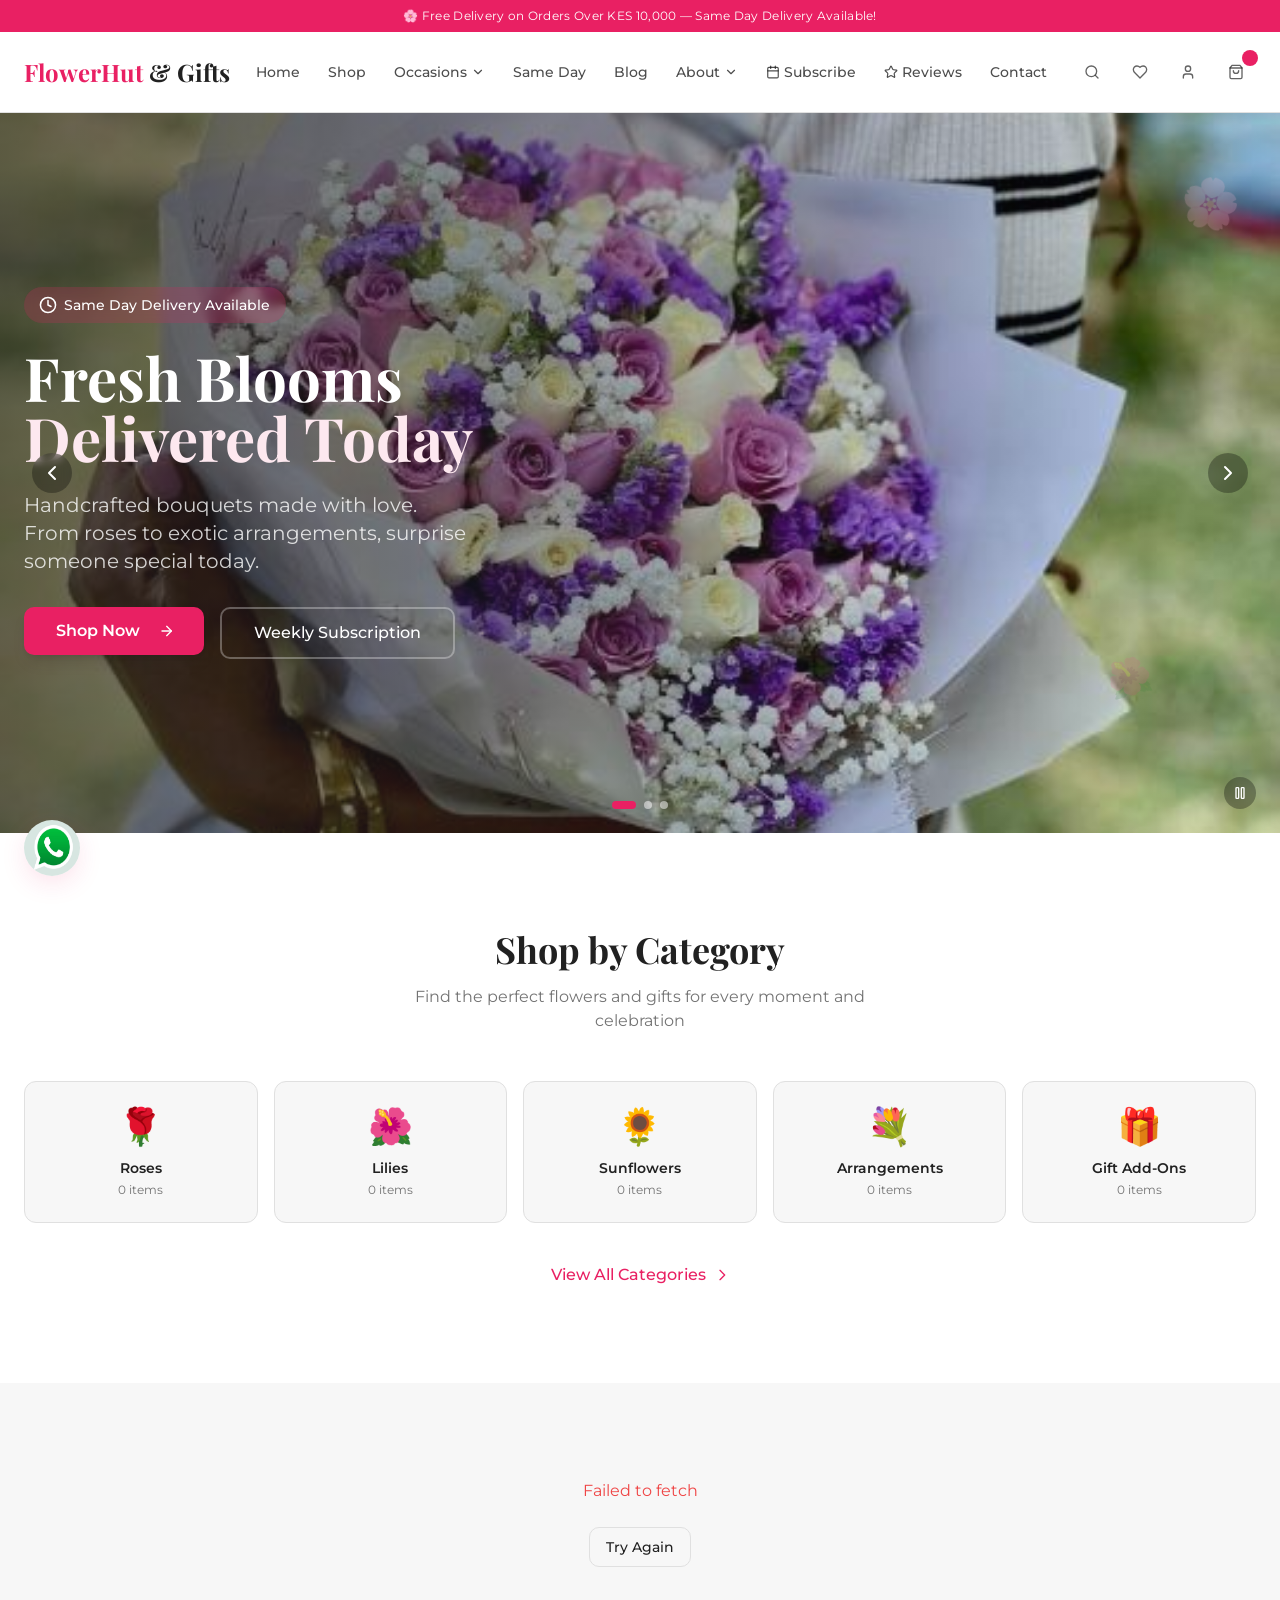
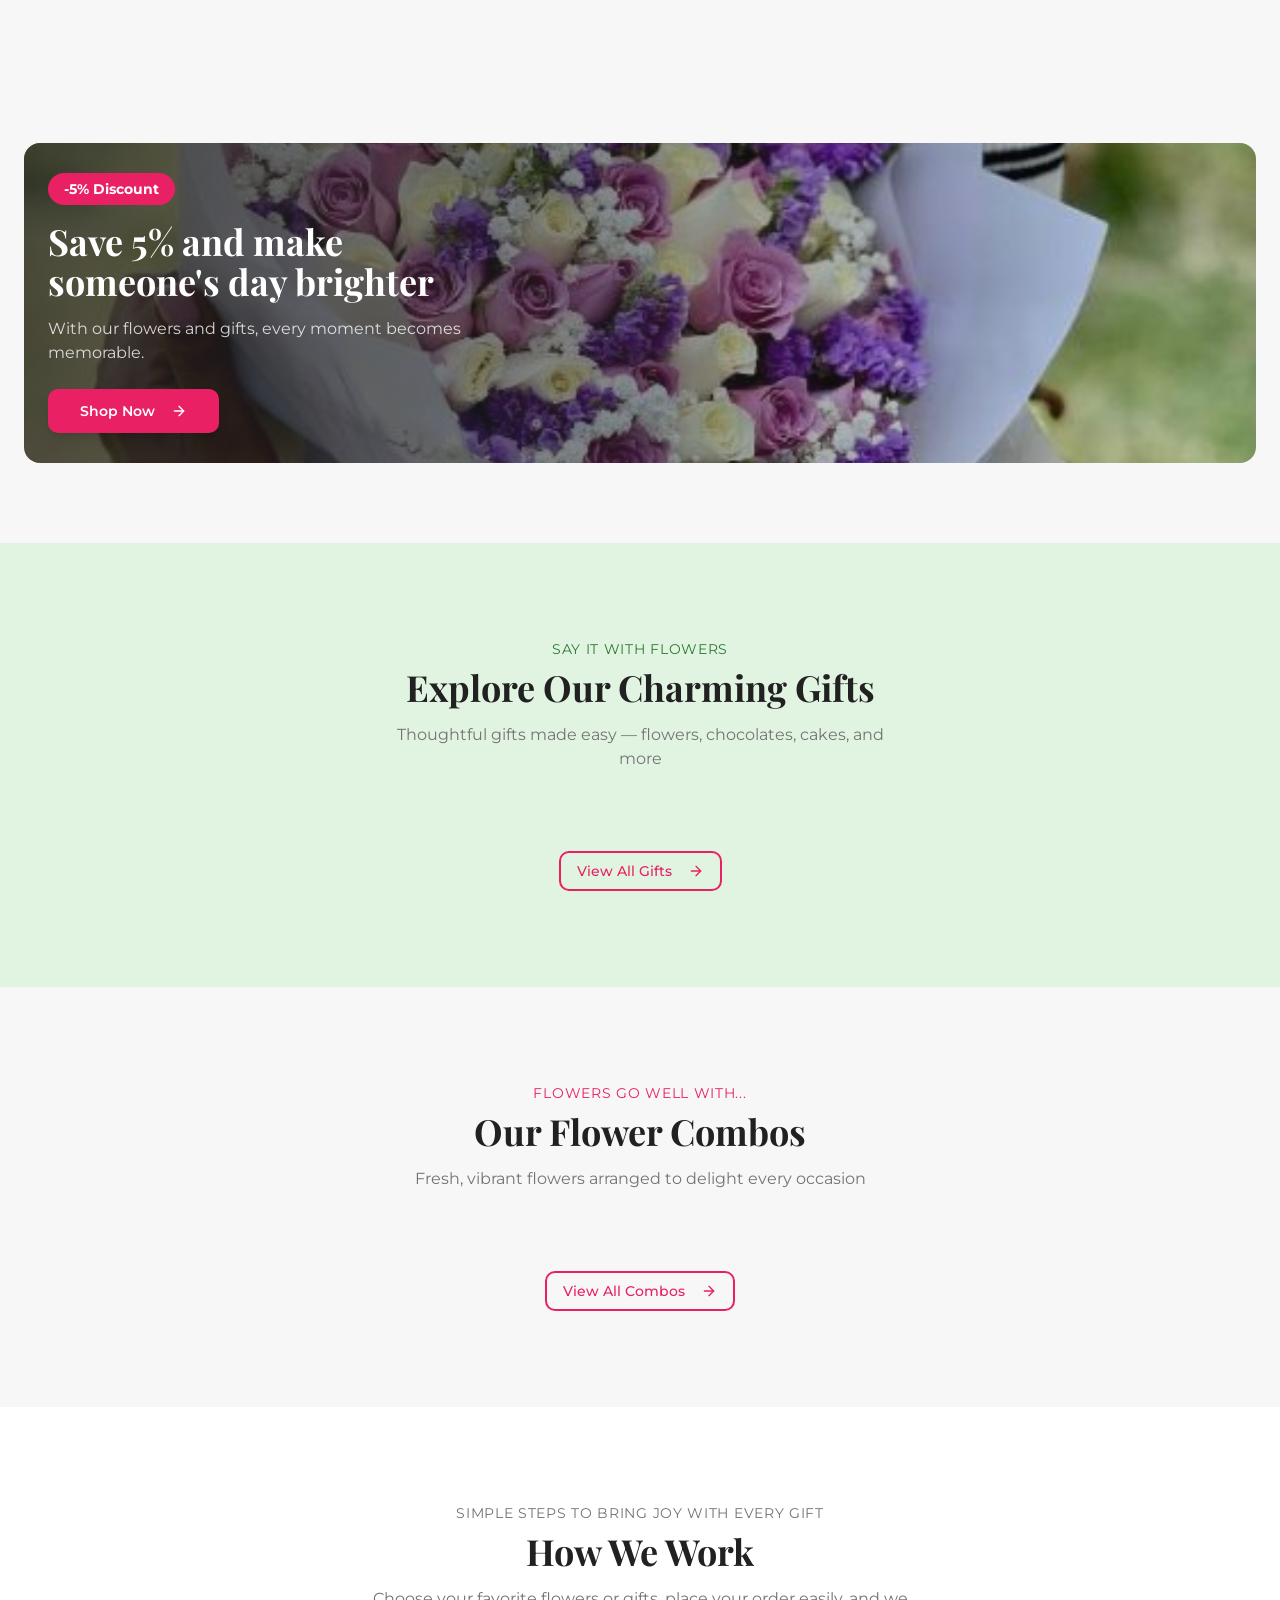
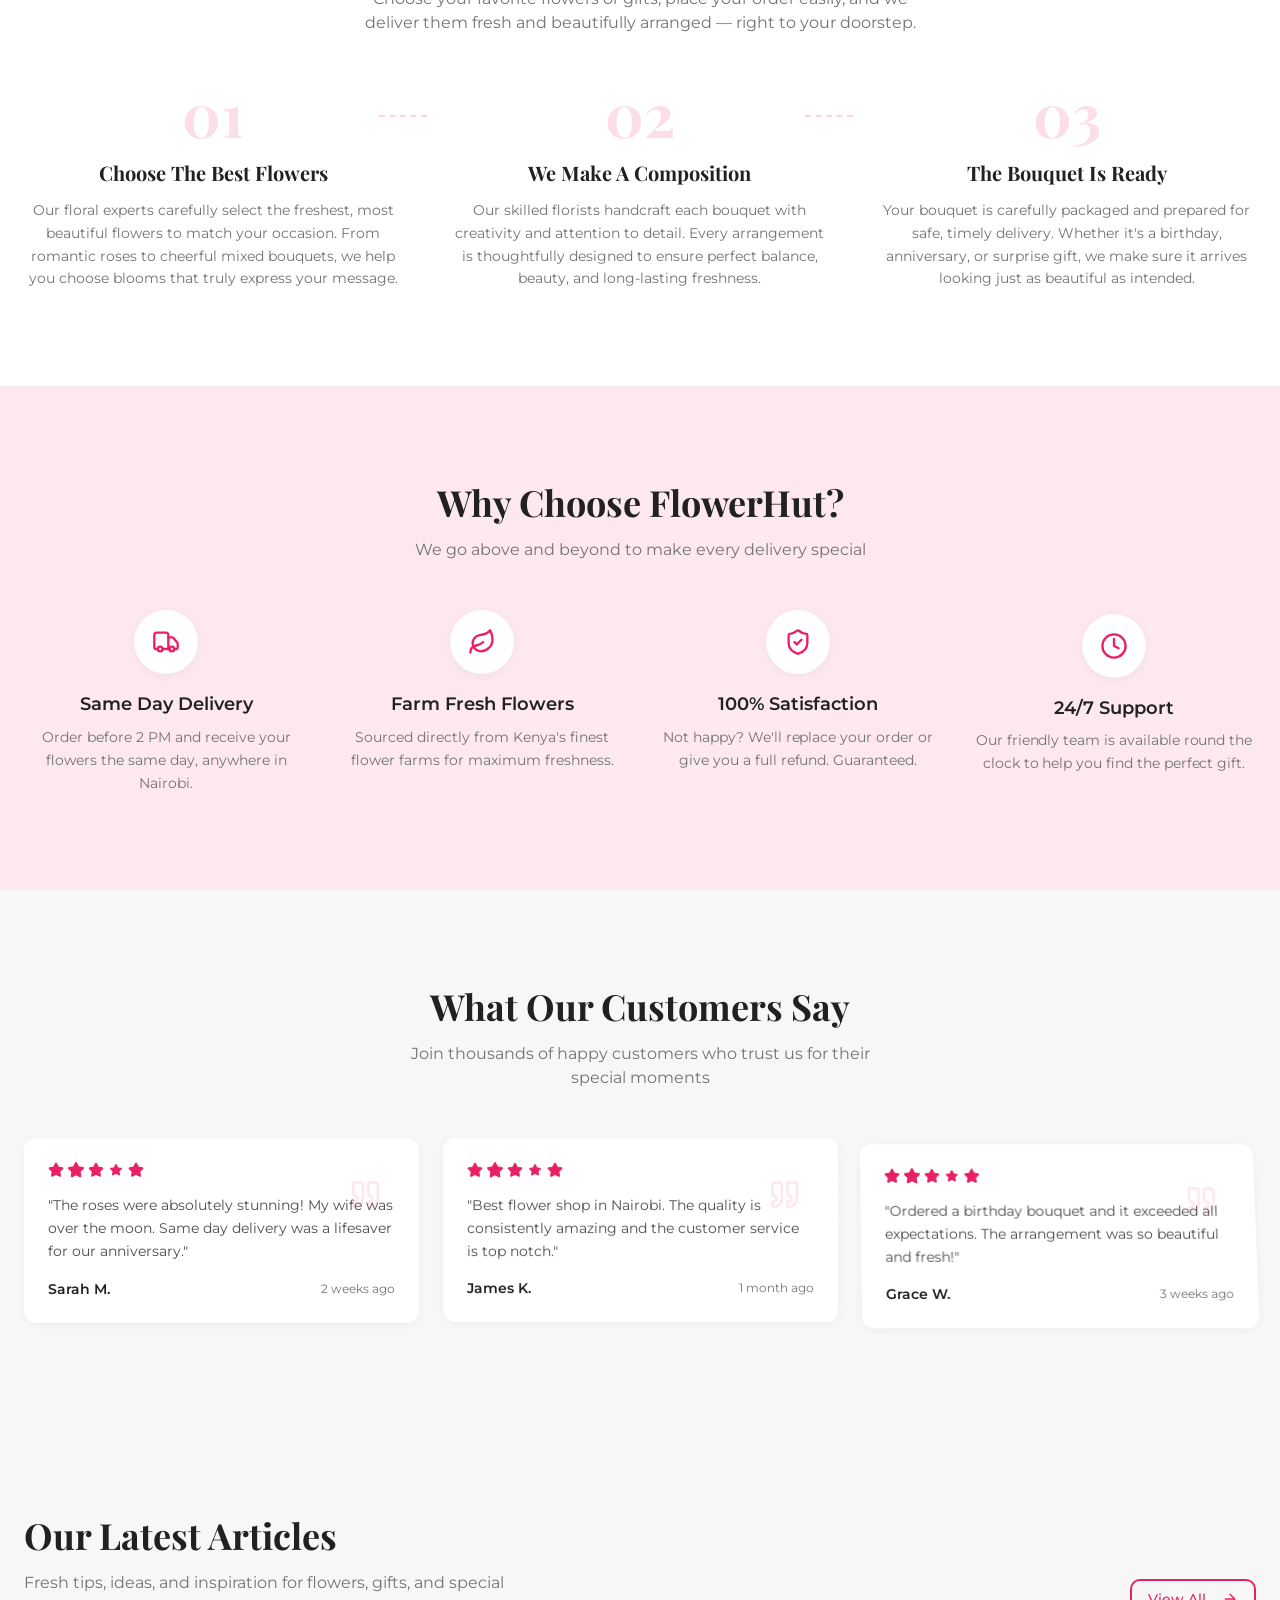
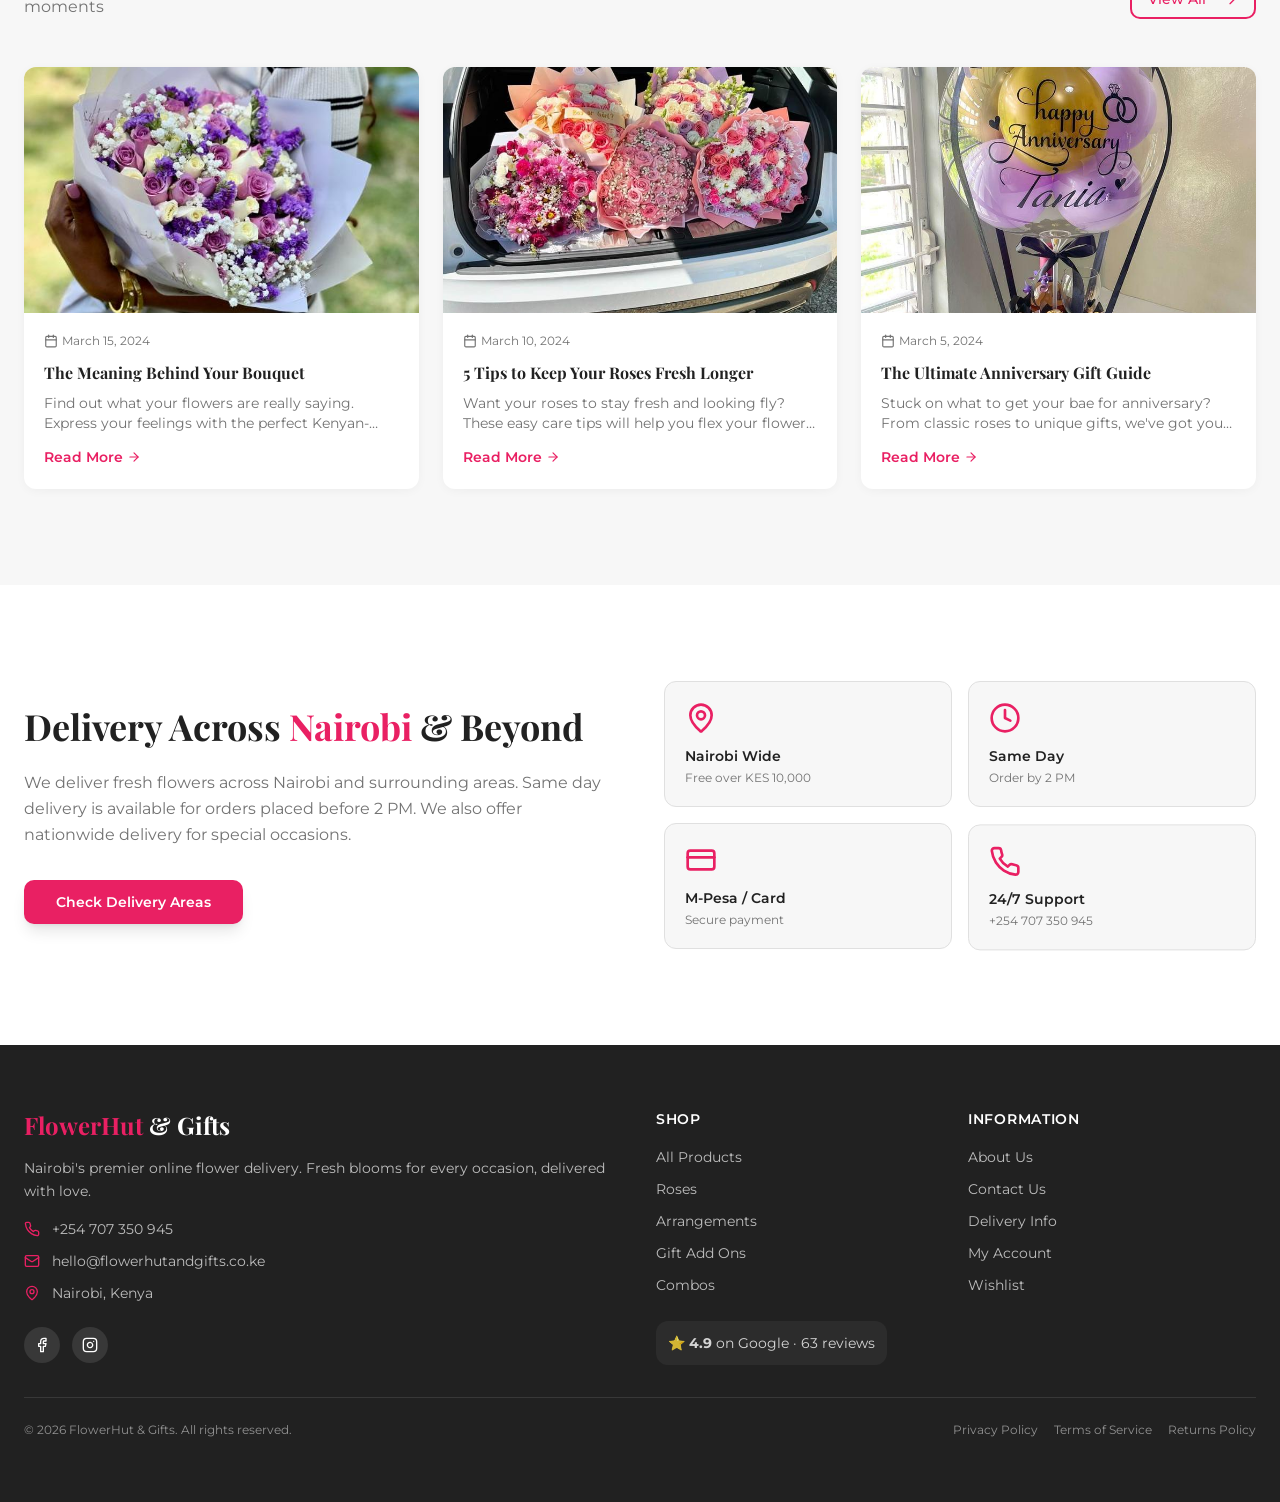
<file: index.html>
<!doctype html>
<html lang="en">
  <head>
    <meta charset="UTF-8" />
    <meta name="viewport" content="width=device-width, initial-scale=1.0" />
    <link rel="icon" type="image/png" href="/favicon.png" />

    <!-- Primary Meta -->
    <title>FlowerHut & Gifts – Same Day Flower Delivery in Nairobi</title>
    <meta name="description" content="Order fresh flowers, bouquets & gifts delivered same day across Nairobi. Premium roses, lilies, sunflowers & custom arrangements. Call/WhatsApp: +254 707 350 945." />
    <meta name="keywords" content="flower delivery Nairobi, same day flowers Kenya, bouquets Nairobi, flower shop Kenya, gifts delivery Nairobi, roses Nairobi, FlowerHut" />
    <meta name="author" content="FlowerHut & Gifts" />
    <meta name="robots" content="index, follow" />
    <link rel="canonical" href="https://flowerhutandgifts.co.ke/" />

    <!-- Open Graph / Facebook -->
    <meta property="og:type" content="website" />
    <meta property="og:url" content="https://flowerhutandgifts.co.ke/" />
    <meta property="og:title" content="FlowerHut & Gifts – Same Day Flower Delivery in Nairobi" />
    <meta property="og:description" content="Order fresh flowers & gifts delivered same day across Nairobi. Premium roses, lilies, sunflowers & custom arrangements." />
    <meta property="og:image" content="https://flowerhutandgifts.co.ke/og-image.jpg" />
    <meta property="og:image:width" content="1200" />
    <meta property="og:image:height" content="630" />
    <meta property="og:locale" content="en_KE" />
    <meta property="og:site_name" content="FlowerHut & Gifts" />

    <!-- Twitter Card -->
    <meta name="twitter:card" content="summary_large_image" />
    <meta name="twitter:site" content="@FlowerHutKenya" />
    <meta name="twitter:title" content="FlowerHut & Gifts – Same Day Flower Delivery in Nairobi" />
    <meta name="twitter:description" content="Order fresh flowers & gifts delivered same day across Nairobi. Premium roses, lilies & custom arrangements." />
    <meta name="twitter:image" content="https://flowerhutandgifts.co.ke/og-image.jpg" />

    <!-- Local Business Schema -->
    <script type="application/ld+json">
    {
      "@context": "https://schema.org",
      "@type": "LocalBusiness",
      "name": "FlowerHut & Gifts",
      "description": "Same day flower and gift delivery across Nairobi, Kenya",
      "url": "https://flowerhutandgifts.co.ke",
      "telephone": "+254707350945",
      "email": "hello@flowerhutandgifts.co.ke",
      "address": {
        "@type": "PostalAddress",
        "addressLocality": "Nairobi",
        "addressCountry": "KE"
      },
      "geo": {
        "@type": "GeoCoordinates",
        "latitude": -1.2921,
        "longitude": 36.8219
      },
      "openingHours": "Mo-Su 07:00-21:00",
      "priceRange": "KES",
      "image": "https://flowerhutandgifts.co.ke/og-image.jpg",
      "sameAs": [
        "https://wa.me/254707350945"
      ]
    }
    </script>

    <!-- Google tag (gtag.js) - Google Analytics 4 -->
    <script async src="https://www.googletagmanager.com/gtag/js?id=G-KWENGVQHYM"></script>
    <script>
      window.dataLayer = window.dataLayer || [];
      function gtag(){dataLayer.push(arguments);}
      gtag('js', new Date());
      gtag('config', 'G-KWENGVQHYM');
    </script>
    <script type="module" crossorigin src="/assets/index-Ba8nAAHu.js"></script>
    <link rel="stylesheet" crossorigin href="/assets/index-C7jlAseb.css">
  </head>
  <body>
    <div id="root"></div>
  </body>
</html>
</file>
<file: assets/index-C7jlAseb.css>
@import "https://fonts.googleapis.com/css2?family=Playfair+Display:ital,wght@0,400;0,500;0,600;0,700;1,400;1,500&family=Montserrat:wght@300;400;500;600;700&display=swap";*,:before,:after,::backdrop{--tw-border-spacing-x:0;--tw-border-spacing-y:0;--tw-translate-x:0;--tw-translate-y:0;--tw-rotate:0;--tw-skew-x:0;--tw-skew-y:0;--tw-scale-x:1;--tw-scale-y:1;--tw-pan-x: ;--tw-pan-y: ;--tw-pinch-zoom: ;--tw-scroll-snap-strictness:proximity;--tw-gradient-from-position: ;--tw-gradient-via-position: ;--tw-gradient-to-position: ;--tw-ordinal: ;--tw-slashed-zero: ;--tw-numeric-figure: ;--tw-numeric-spacing: ;--tw-numeric-fraction: ;--tw-ring-inset: ;--tw-ring-offset-width:0px;--tw-ring-offset-color:#fff;--tw-ring-color:#3b82f680;--tw-ring-offset-shadow:0 0 #0000;--tw-ring-shadow:0 0 #0000;--tw-shadow:0 0 #0000;--tw-shadow-colored:0 0 #0000;--tw-blur: ;--tw-brightness: ;--tw-contrast: ;--tw-grayscale: ;--tw-hue-rotate: ;--tw-invert: ;--tw-saturate: ;--tw-sepia: ;--tw-drop-shadow: ;--tw-backdrop-blur: ;--tw-backdrop-brightness: ;--tw-backdrop-contrast: ;--tw-backdrop-grayscale: ;--tw-backdrop-hue-rotate: ;--tw-backdrop-invert: ;--tw-backdrop-opacity: ;--tw-backdrop-saturate: ;--tw-backdrop-sepia: ;--tw-contain-size: ;--tw-contain-layout: ;--tw-contain-paint: ;--tw-contain-style: }*,:before,:after{box-sizing:border-box;border:0 solid #e5e7eb}:before,:after{--tw-content:""}html,:host{-webkit-text-size-adjust:100%;tab-size:4;font-feature-settings:normal;font-variation-settings:normal;-webkit-tap-highlight-color:transparent;font-family:ui-sans-serif,system-ui,sans-serif,Apple Color Emoji,Segoe UI Emoji,Segoe UI Symbol,Noto Color Emoji;line-height:1.5}body{line-height:inherit;margin:0}hr{height:0;color:inherit;border-top-width:1px}abbr:where([title]){-webkit-text-decoration:underline dotted;text-decoration:underline dotted}h1,h2,h3,h4,h5,h6{font-size:inherit;font-weight:inherit}a{color:inherit;-webkit-text-decoration:inherit;text-decoration:inherit}b,strong{font-weight:bolder}code,kbd,samp,pre{font-feature-settings:normal;font-variation-settings:normal;font-family:ui-monospace,SFMono-Regular,Menlo,Monaco,Consolas,Liberation Mono,Courier New,monospace;font-size:1em}small{font-size:80%}sub,sup{vertical-align:baseline;font-size:75%;line-height:0;position:relative}sub{bottom:-.25em}sup{top:-.5em}table{text-indent:0;border-color:inherit;border-collapse:collapse}button,input,optgroup,select,textarea{font-feature-settings:inherit;font-variation-settings:inherit;font-family:inherit;font-size:100%;font-weight:inherit;line-height:inherit;letter-spacing:inherit;color:inherit;margin:0;padding:0}button,select{text-transform:none}button,input:where([type=button]),input:where([type=reset]),input:where([type=submit]){-webkit-appearance:button;background-color:#0000;background-image:none}:-moz-focusring{outline:auto}:-moz-ui-invalid{box-shadow:none}progress{vertical-align:baseline}::-webkit-inner-spin-button{height:auto}::-webkit-outer-spin-button{height:auto}[type=search]{-webkit-appearance:textfield;outline-offset:-2px}::-webkit-search-decoration{-webkit-appearance:none}::-webkit-file-upload-button{-webkit-appearance:button;font:inherit}summary{display:list-item}blockquote,dl,dd,h1,h2,h3,h4,h5,h6,hr,figure,p,pre{margin:0}fieldset{margin:0;padding:0}legend{padding:0}ol,ul,menu{margin:0;padding:0;list-style:none}dialog{padding:0}textarea{resize:vertical}input::-moz-placeholder{opacity:1;color:#9ca3af}textarea::-moz-placeholder{opacity:1;color:#9ca3af}input::placeholder,textarea::placeholder{opacity:1;color:#9ca3af}button,[role=button]{cursor:pointer}:disabled{cursor:default}img,svg,video,canvas,audio,iframe,embed,object{vertical-align:middle;display:block}img,video{max-width:100%;height:auto}[hidden]:where(:not([hidden=until-found])){display:none}:root{--background:0 0% 97%;--foreground:0 0% 13%;--card:0 0% 100%;--card-foreground:0 0% 13%;--popover:0 0% 100%;--popover-foreground:0 0% 13%;--primary:340 82% 52%;--primary-foreground:0 0% 100%;--secondary:0 0% 97%;--secondary-foreground:0 0% 13%;--muted:0 0% 93%;--muted-foreground:0 0% 45%;--accent:123 45% 33%;--accent-foreground:0 0% 100%;--destructive:0 84% 60%;--destructive-foreground:0 0% 100%;--border:0 0% 88%;--input:0 0% 88%;--ring:340 82% 52%;--radius:.75rem;--sidebar-background:0 0% 98%;--sidebar-foreground:240 5.3% 26.1%;--sidebar-primary:240 5.9% 10%;--sidebar-primary-foreground:0 0% 98%;--sidebar-accent:240 4.8% 95.9%;--sidebar-accent-foreground:240 5.9% 10%;--sidebar-border:220 13% 91%;--sidebar-ring:217.2 91.2% 59.8%;--primary-light:340 82% 95%;--primary-glow:340 82% 62%;--accent-light:123 45% 92%;--hero-overlay:0 0% 0%;--shadow-soft:0 4px 20px -4px #00000014;--shadow-card:0 2px 12px -2px #0000000f;--shadow-hover:0 8px 30px -6px #e9206333}.dark{--background:0 0% 7%;--foreground:0 0% 95%;--card:0 0% 10%;--card-foreground:0 0% 95%;--popover:0 0% 10%;--popover-foreground:0 0% 95%;--primary:340 82% 55%;--primary-foreground:0 0% 100%;--secondary:0 0% 14%;--secondary-foreground:0 0% 95%;--muted:0 0% 14%;--muted-foreground:0 0% 60%;--accent:123 45% 40%;--accent-foreground:0 0% 100%;--destructive:0 62.8% 30.6%;--destructive-foreground:0 0% 100%;--border:0 0% 18%;--input:0 0% 18%;--ring:340 82% 55%}*{border-color:hsl(var(--border))}body{background-color:hsl(var(--background));color:hsl(var(--foreground));-webkit-font-smoothing:antialiased;-moz-osx-font-smoothing:grayscale;max-width:100vw;font-family:Montserrat,system-ui,sans-serif;overflow-x:hidden}h1,h2,h3,h4,h5,h6{font-family:Playfair Display,Georgia,serif}.container{width:100%;margin-left:auto;margin-right:auto;padding-left:1.5rem;padding-right:1.5rem}@media (width>=1400px){.container{max-width:1400px}}.sr-only{clip:rect(0, 0, 0, 0);white-space:nowrap;border-width:0;width:1px;height:1px;margin:-1px;padding:0;position:absolute;overflow:hidden}.pointer-events-none{pointer-events:none}.pointer-events-auto{pointer-events:auto}.visible{visibility:visible}.invisible{visibility:hidden}.collapse{visibility:collapse}.fixed{position:fixed}.absolute{position:absolute}.relative{position:relative}.sticky{position:sticky}.inset-0{inset:0}.inset-x-0{left:0;right:0}.inset-y-0{top:0;bottom:0}.-bottom-12{bottom:-3rem}.-left-12{left:-3rem}.-right-0\.5{right:-.125rem}.-right-1{right:-.25rem}.-right-12{right:-3rem}.-right-4{right:-1rem}.-top-0\.5{top:-.125rem}.-top-1{top:-.25rem}.-top-12{top:-3rem}.-top-3{top:-.75rem}.bottom-0{bottom:0}.bottom-32{bottom:8rem}.bottom-6{bottom:1.5rem}.bottom-full{bottom:100%}.left-0{left:0}.left-1{left:.25rem}.left-1\/2{left:50%}.left-2{left:.5rem}.left-3{left:.75rem}.left-4{left:1rem}.left-6{left:1.5rem}.left-\[50\%\]{left:50%}.left-full{left:100%}.right-0{right:0}.right-1{right:.25rem}.right-10{right:2.5rem}.right-2{right:.5rem}.right-3{right:.75rem}.right-32{right:8rem}.right-4{right:1rem}.right-6{right:1.5rem}.top-0{top:0}.top-1\.5{top:.375rem}.top-1\/2{top:50%}.top-2{top:.5rem}.top-20{top:5rem}.top-28{top:7rem}.top-3{top:.75rem}.top-3\.5{top:.875rem}.top-4{top:1rem}.top-8{top:2rem}.top-\[1px\]{top:1px}.top-\[50\%\]{top:50%}.top-\[60\%\]{top:60%}.top-full{top:100%}.z-10{z-index:10}.z-20{z-index:20}.z-40{z-index:40}.z-50{z-index:50}.z-\[100\]{z-index:100}.z-\[1\]{z-index:1}.-mx-1{margin-left:-.25rem;margin-right:-.25rem}.mx-2{margin-left:.5rem;margin-right:.5rem}.mx-3\.5{margin-left:.875rem;margin-right:.875rem}.mx-auto{margin-left:auto;margin-right:auto}.my-0\.5{margin-top:.125rem;margin-bottom:.125rem}.my-1{margin-top:.25rem;margin-bottom:.25rem}.my-6{margin-top:1.5rem;margin-bottom:1.5rem}.-ml-4{margin-left:-1rem}.-mt-4{margin-top:-1rem}.mb-1{margin-bottom:.25rem}.mb-1\.5{margin-bottom:.375rem}.mb-12{margin-bottom:3rem}.mb-2{margin-bottom:.5rem}.mb-3{margin-bottom:.75rem}.mb-4{margin-bottom:1rem}.mb-5{margin-bottom:1.25rem}.mb-6{margin-bottom:1.5rem}.mb-8{margin-bottom:2rem}.ml-1{margin-left:.25rem}.ml-2{margin-left:.5rem}.ml-3{margin-left:.75rem}.ml-4{margin-left:1rem}.ml-auto{margin-left:auto}.mr-2{margin-right:.5rem}.mt-0\.5{margin-top:.125rem}.mt-1{margin-top:.25rem}.mt-1\.5{margin-top:.375rem}.mt-10{margin-top:2.5rem}.mt-2{margin-top:.5rem}.mt-24{margin-top:6rem}.mt-3{margin-top:.75rem}.mt-4{margin-top:1rem}.mt-6{margin-top:1.5rem}.mt-8{margin-top:2rem}.mt-auto{margin-top:auto}.line-clamp-1{-webkit-line-clamp:1;-webkit-box-orient:vertical;display:-webkit-box;overflow:hidden}.block{display:block}.inline-block{display:inline-block}.inline{display:inline}.flex{display:flex}.inline-flex{display:inline-flex}.table{display:table}.grid{display:grid}.hidden{display:none}.aspect-\[16\/10\]{aspect-ratio:16/10}.aspect-video{aspect-ratio:16/9}.size-4{width:1rem;height:1rem}.h-1{height:.25rem}.h-1\.5{height:.375rem}.h-10{height:2.5rem}.h-11{height:2.75rem}.h-12{height:3rem}.h-14{height:3.5rem}.h-16{height:4rem}.h-2{height:.5rem}.h-2\.5{height:.625rem}.h-20{height:5rem}.h-24{height:6rem}.h-3{height:.75rem}.h-3\.5{height:.875rem}.h-32{height:8rem}.h-4{height:1rem}.h-48{height:12rem}.h-5{height:1.25rem}.h-6{height:1.5rem}.h-64{height:16rem}.h-7{height:1.75rem}.h-8{height:2rem}.h-80{height:20rem}.h-9{height:2.25rem}.h-\[1px\]{height:1px}.h-\[70px\]{height:70px}.h-\[var\(--radix-navigation-menu-viewport-height\)\]{height:var(--radix-navigation-menu-viewport-height)}.h-\[var\(--radix-select-trigger-height\)\]{height:var(--radix-select-trigger-height)}.h-auto{height:auto}.h-full{height:100%}.h-px{height:1px}.h-screen{height:100vh}.h-svh{height:100svh}.max-h-60{max-height:15rem}.max-h-96{max-height:24rem}.max-h-\[300px\]{max-height:300px}.max-h-\[70vh\]{max-height:70vh}.max-h-\[80vh\]{max-height:80vh}.max-h-\[85vh\]{max-height:85vh}.max-h-\[90vh\]{max-height:90vh}.max-h-\[calc\(80vh-70px\)\]{max-height:calc(80vh - 70px)}.max-h-screen{max-height:100vh}.min-h-0{min-height:0}.min-h-\[70vh\]{min-height:70vh}.min-h-\[80px\]{min-height:80px}.min-h-screen{min-height:100vh}.min-h-svh{min-height:100svh}.w-0{width:0}.w-1{width:.25rem}.w-10{width:2.5rem}.w-11{width:2.75rem}.w-12{width:3rem}.w-14{width:3.5rem}.w-16{width:4rem}.w-2{width:.5rem}.w-2\.5{width:.625rem}.w-20{width:5rem}.w-24{width:6rem}.w-3{width:.75rem}.w-3\.5{width:.875rem}.w-3\/4{width:75%}.w-4{width:1rem}.w-5{width:1.25rem}.w-6{width:1.5rem}.w-64{width:16rem}.w-7{width:1.75rem}.w-72{width:18rem}.w-8{width:2rem}.w-80{width:20rem}.w-9{width:2.25rem}.w-96{width:24rem}.w-\[--sidebar-width\]{width:var(--sidebar-width)}.w-\[100px\]{width:100px}.w-\[1px\]{width:1px}.w-\[70px\]{width:70px}.w-auto{width:auto}.w-full{width:100%}.w-max{width:max-content}.w-px{width:1px}.min-w-0{min-width:0}.min-w-48{min-width:12rem}.min-w-5{min-width:1.25rem}.min-w-\[12rem\]{min-width:12rem}.min-w-\[140px\]{min-width:140px}.min-w-\[200px\]{min-width:200px}.min-w-\[220px\]{min-width:220px}.min-w-\[8rem\]{min-width:8rem}.min-w-\[var\(--radix-select-trigger-width\)\]{min-width:var(--radix-select-trigger-width)}.max-w-2xl{max-width:42rem}.max-w-3xl{max-width:48rem}.max-w-4xl{max-width:56rem}.max-w-6xl{max-width:72rem}.max-w-\[--skeleton-width\]{max-width:var(--skeleton-width)}.max-w-\[150px\]{max-width:150px}.max-w-\[60\%\]{max-width:60%}.max-w-lg{max-width:32rem}.max-w-max{max-width:max-content}.max-w-md{max-width:28rem}.max-w-xl{max-width:36rem}.flex-1{flex:1}.flex-shrink-0,.shrink-0{flex-shrink:0}.grow{flex-grow:1}.grow-0{flex-grow:0}.basis-full{flex-basis:100%}.caption-bottom{caption-side:bottom}.border-collapse{border-collapse:collapse}.-translate-x-1\/2{--tw-translate-x:-50%;transform:translate(var(--tw-translate-x), var(--tw-translate-y)) rotate(var(--tw-rotate)) skewX(var(--tw-skew-x)) skewY(var(--tw-skew-y)) scaleX(var(--tw-scale-x)) scaleY(var(--tw-scale-y))}.-translate-x-px{--tw-translate-x:-1px;transform:translate(var(--tw-translate-x), var(--tw-translate-y)) rotate(var(--tw-rotate)) skewX(var(--tw-skew-x)) skewY(var(--tw-skew-y)) scaleX(var(--tw-scale-x)) scaleY(var(--tw-scale-y))}.-translate-y-1\/2{--tw-translate-y:-50%;transform:translate(var(--tw-translate-x), var(--tw-translate-y)) rotate(var(--tw-rotate)) skewX(var(--tw-skew-x)) skewY(var(--tw-skew-y)) scaleX(var(--tw-scale-x)) scaleY(var(--tw-scale-y))}.translate-x-\[-50\%\]{--tw-translate-x:-50%;transform:translate(var(--tw-translate-x), var(--tw-translate-y)) rotate(var(--tw-rotate)) skewX(var(--tw-skew-x)) skewY(var(--tw-skew-y)) scaleX(var(--tw-scale-x)) scaleY(var(--tw-scale-y))}.translate-x-px{--tw-translate-x:1px;transform:translate(var(--tw-translate-x), var(--tw-translate-y)) rotate(var(--tw-rotate)) skewX(var(--tw-skew-x)) skewY(var(--tw-skew-y)) scaleX(var(--tw-scale-x)) scaleY(var(--tw-scale-y))}.translate-y-\[-50\%\]{--tw-translate-y:-50%;transform:translate(var(--tw-translate-x), var(--tw-translate-y)) rotate(var(--tw-rotate)) skewX(var(--tw-skew-x)) skewY(var(--tw-skew-y)) scaleX(var(--tw-scale-x)) scaleY(var(--tw-scale-y))}.rotate-180{--tw-rotate:180deg;transform:translate(var(--tw-translate-x), var(--tw-translate-y)) rotate(var(--tw-rotate)) skewX(var(--tw-skew-x)) skewY(var(--tw-skew-y)) scaleX(var(--tw-scale-x)) scaleY(var(--tw-scale-y))}.rotate-45{--tw-rotate:45deg;transform:translate(var(--tw-translate-x), var(--tw-translate-y)) rotate(var(--tw-rotate)) skewX(var(--tw-skew-x)) skewY(var(--tw-skew-y)) scaleX(var(--tw-scale-x)) scaleY(var(--tw-scale-y))}.rotate-90{--tw-rotate:90deg;transform:translate(var(--tw-translate-x), var(--tw-translate-y)) rotate(var(--tw-rotate)) skewX(var(--tw-skew-x)) skewY(var(--tw-skew-y)) scaleX(var(--tw-scale-x)) scaleY(var(--tw-scale-y))}.scale-105{--tw-scale-x:1.05;--tw-scale-y:1.05;transform:translate(var(--tw-translate-x), var(--tw-translate-y)) rotate(var(--tw-rotate)) skewX(var(--tw-skew-x)) skewY(var(--tw-skew-y)) scaleX(var(--tw-scale-x)) scaleY(var(--tw-scale-y))}.transform{transform:translate(var(--tw-translate-x), var(--tw-translate-y)) rotate(var(--tw-rotate)) skewX(var(--tw-skew-x)) skewY(var(--tw-skew-y)) scaleX(var(--tw-scale-x)) scaleY(var(--tw-scale-y))}@keyframes pulse{50%{opacity:.5}}.animate-pulse{animation:2s cubic-bezier(.4,0,.6,1) infinite pulse}@keyframes spin{to{transform:rotate(360deg)}}.animate-spin{animation:1s linear infinite spin}.cursor-default{cursor:default}.cursor-pointer{cursor:pointer}.touch-none{touch-action:none}.select-none{-webkit-user-select:none;user-select:none}.resize-none{resize:none}.list-inside{list-style-position:inside}.list-disc{list-style-type:disc}.list-none{list-style-type:none}.grid-cols-1{grid-template-columns:repeat(1,minmax(0,1fr))}.grid-cols-2{grid-template-columns:repeat(2,minmax(0,1fr))}.grid-cols-3{grid-template-columns:repeat(3,minmax(0,1fr))}.grid-cols-4{grid-template-columns:repeat(4,minmax(0,1fr))}.flex-row{flex-direction:row}.flex-col{flex-direction:column}.flex-col-reverse{flex-direction:column-reverse}.flex-wrap{flex-wrap:wrap}.items-start{align-items:flex-start}.items-end{align-items:flex-end}.items-center{align-items:center}.items-stretch{align-items:stretch}.justify-end{justify-content:flex-end}.justify-center{justify-content:center}.justify-between{justify-content:space-between}.gap-0\.5{gap:.125rem}.gap-1{gap:.25rem}.gap-1\.5{gap:.375rem}.gap-12{gap:3rem}.gap-2{gap:.5rem}.gap-3{gap:.75rem}.gap-4{gap:1rem}.gap-5{gap:1.25rem}.gap-6{gap:1.5rem}.gap-7{gap:1.75rem}.gap-8{gap:2rem}.space-x-1>:not([hidden])~:not([hidden]){--tw-space-x-reverse:0;margin-right:calc(.25rem * var(--tw-space-x-reverse));margin-left:calc(.25rem * calc(1 - var(--tw-space-x-reverse)))}.space-x-4>:not([hidden])~:not([hidden]){--tw-space-x-reverse:0;margin-right:calc(1rem * var(--tw-space-x-reverse));margin-left:calc(1rem * calc(1 - var(--tw-space-x-reverse)))}.space-y-0\.5>:not([hidden])~:not([hidden]){--tw-space-y-reverse:0;margin-top:calc(.125rem * calc(1 - var(--tw-space-y-reverse)));margin-bottom:calc(.125rem * var(--tw-space-y-reverse))}.space-y-1>:not([hidden])~:not([hidden]){--tw-space-y-reverse:0;margin-top:calc(.25rem * calc(1 - var(--tw-space-y-reverse)));margin-bottom:calc(.25rem * var(--tw-space-y-reverse))}.space-y-1\.5>:not([hidden])~:not([hidden]){--tw-space-y-reverse:0;margin-top:calc(.375rem * calc(1 - var(--tw-space-y-reverse)));margin-bottom:calc(.375rem * var(--tw-space-y-reverse))}.space-y-12>:not([hidden])~:not([hidden]){--tw-space-y-reverse:0;margin-top:calc(3rem * calc(1 - var(--tw-space-y-reverse)));margin-bottom:calc(3rem * var(--tw-space-y-reverse))}.space-y-2>:not([hidden])~:not([hidden]){--tw-space-y-reverse:0;margin-top:calc(.5rem * calc(1 - var(--tw-space-y-reverse)));margin-bottom:calc(.5rem * var(--tw-space-y-reverse))}.space-y-3>:not([hidden])~:not([hidden]){--tw-space-y-reverse:0;margin-top:calc(.75rem * calc(1 - var(--tw-space-y-reverse)));margin-bottom:calc(.75rem * var(--tw-space-y-reverse))}.space-y-4>:not([hidden])~:not([hidden]){--tw-space-y-reverse:0;margin-top:calc(1rem * calc(1 - var(--tw-space-y-reverse)));margin-bottom:calc(1rem * var(--tw-space-y-reverse))}.space-y-5>:not([hidden])~:not([hidden]){--tw-space-y-reverse:0;margin-top:calc(1.25rem * calc(1 - var(--tw-space-y-reverse)));margin-bottom:calc(1.25rem * var(--tw-space-y-reverse))}.space-y-6>:not([hidden])~:not([hidden]){--tw-space-y-reverse:0;margin-top:calc(1.5rem * calc(1 - var(--tw-space-y-reverse)));margin-bottom:calc(1.5rem * var(--tw-space-y-reverse))}.divide-y>:not([hidden])~:not([hidden]){--tw-divide-y-reverse:0;border-top-width:calc(1px * calc(1 - var(--tw-divide-y-reverse)));border-bottom-width:calc(1px * var(--tw-divide-y-reverse))}.divide-gray-50>:not([hidden])~:not([hidden]){--tw-divide-opacity:1;border-color:rgb(249 250 251/var(--tw-divide-opacity,1))}.self-start{align-self:flex-start}.overflow-auto{overflow:auto}.overflow-hidden{overflow:hidden}.overflow-x-auto{overflow-x:auto}.overflow-y-auto{overflow-y:auto}.overflow-x-hidden{overflow-x:hidden}.truncate{text-overflow:ellipsis;white-space:nowrap;overflow:hidden}.whitespace-nowrap{white-space:nowrap}.break-words{overflow-wrap:break-word}.break-all{word-break:break-all}.rounded{border-radius:.25rem}.rounded-2xl{border-radius:1rem}.rounded-3xl{border-radius:1.5rem}.rounded-\[2px\]{border-radius:2px}.rounded-\[inherit\]{border-radius:inherit}.rounded-full{border-radius:9999px}.rounded-lg{border-radius:var(--radius)}.rounded-md{border-radius:calc(var(--radius) - 2px)}.rounded-sm{border-radius:calc(var(--radius) - 4px)}.rounded-xl{border-radius:.75rem}.rounded-l-lg{border-top-left-radius:var(--radius);border-bottom-left-radius:var(--radius)}.rounded-r-lg{border-top-right-radius:var(--radius);border-bottom-right-radius:var(--radius)}.rounded-t-\[10px\]{border-top-left-radius:10px;border-top-right-radius:10px}.rounded-t-lg{border-top-left-radius:var(--radius);border-top-right-radius:var(--radius)}.rounded-tl-sm{border-top-left-radius:calc(var(--radius) - 4px)}.border{border-width:1px}.border-2{border-width:2px}.border-\[1\.5px\]{border-width:1.5px}.border-y{border-top-width:1px;border-bottom-width:1px}.border-b{border-bottom-width:1px}.border-b-2{border-bottom-width:2px}.border-l{border-left-width:1px}.border-r{border-right-width:1px}.border-t{border-top-width:1px}.border-t-2{border-top-width:2px}.border-dashed{border-style:dashed}.border-\[--color-border\]{border-color:var(--color-border)}.border-amber-200{--tw-border-opacity:1;border-color:rgb(253 230 138/var(--tw-border-opacity,1))}.border-blue-200{--tw-border-opacity:1;border-color:rgb(191 219 254/var(--tw-border-opacity,1))}.border-border{border-color:hsl(var(--border))}.border-border\/50{border-color:hsl(var(--border) / .5)}.border-destructive{border-color:hsl(var(--destructive))}.border-destructive\/50{border-color:hsl(var(--destructive) / .5)}.border-gray-100{--tw-border-opacity:1;border-color:rgb(243 244 246/var(--tw-border-opacity,1))}.border-gray-200{--tw-border-opacity:1;border-color:rgb(229 231 235/var(--tw-border-opacity,1))}.border-gray-300{--tw-border-opacity:1;border-color:rgb(209 213 219/var(--tw-border-opacity,1))}.border-gray-50{--tw-border-opacity:1;border-color:rgb(249 250 251/var(--tw-border-opacity,1))}.border-green-200{--tw-border-opacity:1;border-color:rgb(187 247 208/var(--tw-border-opacity,1))}.border-green-600{--tw-border-opacity:1;border-color:rgb(22 163 74/var(--tw-border-opacity,1))}.border-input{border-color:hsl(var(--input))}.border-primary{border-color:hsl(var(--primary))}.border-primary-foreground\/10{border-color:hsl(var(--primary-foreground) / .1)}.border-primary-foreground\/30{border-color:hsl(var(--primary-foreground) / .3)}.border-primary\/20{border-color:hsl(var(--primary) / .2)}.border-red-500{--tw-border-opacity:1;border-color:rgb(239 68 68/var(--tw-border-opacity,1))}.border-rose-100{--tw-border-opacity:1;border-color:rgb(255 228 230/var(--tw-border-opacity,1))}.border-rose-500{--tw-border-opacity:1;border-color:rgb(244 63 94/var(--tw-border-opacity,1))}.border-sidebar-border{border-color:hsl(var(--sidebar-border))}.border-transparent{border-color:#0000}.border-l-transparent{border-left-color:#0000}.border-t-transparent{border-top-color:#0000}.bg-\[--color-bg\]{background-color:var(--color-bg)}.bg-accent{background-color:hsl(var(--accent))}.bg-accent-light{background-color:hsl(var(--accent-light))}.bg-amber-100{--tw-bg-opacity:1;background-color:rgb(254 243 199/var(--tw-bg-opacity,1))}.bg-amber-400{--tw-bg-opacity:1;background-color:rgb(251 191 36/var(--tw-bg-opacity,1))}.bg-amber-50{--tw-bg-opacity:1;background-color:rgb(255 251 235/var(--tw-bg-opacity,1))}.bg-amber-500{--tw-bg-opacity:1;background-color:rgb(245 158 11/var(--tw-bg-opacity,1))}.bg-background{background-color:hsl(var(--background))}.bg-black\/30{background-color:#0000004d}.bg-black\/50{background-color:#00000080}.bg-black\/80{background-color:#000c}.bg-blue-100{--tw-bg-opacity:1;background-color:rgb(219 234 254/var(--tw-bg-opacity,1))}.bg-blue-50{--tw-bg-opacity:1;background-color:rgb(239 246 255/var(--tw-bg-opacity,1))}.bg-blue-500{--tw-bg-opacity:1;background-color:rgb(59 130 246/var(--tw-bg-opacity,1))}.bg-blue-600{--tw-bg-opacity:1;background-color:rgb(37 99 235/var(--tw-bg-opacity,1))}.bg-border{background-color:hsl(var(--border))}.bg-card{background-color:hsl(var(--card))}.bg-card\/80{background-color:hsl(var(--card) / .8)}.bg-card\/95{background-color:hsl(var(--card) / .95)}.bg-cyan-100{--tw-bg-opacity:1;background-color:rgb(207 250 254/var(--tw-bg-opacity,1))}.bg-destructive{background-color:hsl(var(--destructive))}.bg-destructive\/10{background-color:hsl(var(--destructive) / .1)}.bg-emerald-100{--tw-bg-opacity:1;background-color:rgb(209 250 229/var(--tw-bg-opacity,1))}.bg-emerald-400{--tw-bg-opacity:1;background-color:rgb(52 211 153/var(--tw-bg-opacity,1))}.bg-emerald-500{--tw-bg-opacity:1;background-color:rgb(16 185 129/var(--tw-bg-opacity,1))}.bg-foreground{background-color:hsl(var(--foreground))}.bg-foreground\/40{background-color:hsl(var(--foreground) / .4)}.bg-foreground\/60{background-color:hsl(var(--foreground) / .6)}.bg-gray-100{--tw-bg-opacity:1;background-color:rgb(243 244 246/var(--tw-bg-opacity,1))}.bg-gray-200{--tw-bg-opacity:1;background-color:rgb(229 231 235/var(--tw-bg-opacity,1))}.bg-gray-50{--tw-bg-opacity:1;background-color:rgb(249 250 251/var(--tw-bg-opacity,1))}.bg-gray-900{--tw-bg-opacity:1;background-color:rgb(17 24 39/var(--tw-bg-opacity,1))}.bg-green-100{--tw-bg-opacity:1;background-color:rgb(220 252 231/var(--tw-bg-opacity,1))}.bg-green-50{--tw-bg-opacity:1;background-color:rgb(240 253 244/var(--tw-bg-opacity,1))}.bg-green-500{--tw-bg-opacity:1;background-color:rgb(34 197 94/var(--tw-bg-opacity,1))}.bg-green-600{--tw-bg-opacity:1;background-color:rgb(22 163 74/var(--tw-bg-opacity,1))}.bg-muted{background-color:hsl(var(--muted))}.bg-muted\/30{background-color:hsl(var(--muted) / .3)}.bg-muted\/50{background-color:hsl(var(--muted) / .5)}.bg-pink-50{--tw-bg-opacity:1;background-color:rgb(253 242 248/var(--tw-bg-opacity,1))}.bg-popover{background-color:hsl(var(--popover))}.bg-primary{background-color:hsl(var(--primary))}.bg-primary-foreground\/10{background-color:hsl(var(--primary-foreground) / .1)}.bg-primary-foreground\/5{background-color:hsl(var(--primary-foreground) / .05)}.bg-primary-light{background-color:hsl(var(--primary-light))}.bg-primary\/20{background-color:hsl(var(--primary) / .2)}.bg-primary\/5{background-color:hsl(var(--primary) / .05)}.bg-purple-100{--tw-bg-opacity:1;background-color:rgb(243 232 255/var(--tw-bg-opacity,1))}.bg-red-100{--tw-bg-opacity:1;background-color:rgb(254 226 226/var(--tw-bg-opacity,1))}.bg-red-200{--tw-bg-opacity:1;background-color:rgb(254 202 202/var(--tw-bg-opacity,1))}.bg-red-50{--tw-bg-opacity:1;background-color:rgb(254 242 242/var(--tw-bg-opacity,1))}.bg-red-500{--tw-bg-opacity:1;background-color:rgb(239 68 68/var(--tw-bg-opacity,1))}.bg-red-600{--tw-bg-opacity:1;background-color:rgb(220 38 38/var(--tw-bg-opacity,1))}.bg-rose-100{--tw-bg-opacity:1;background-color:rgb(255 228 230/var(--tw-bg-opacity,1))}.bg-rose-50{--tw-bg-opacity:1;background-color:rgb(255 241 242/var(--tw-bg-opacity,1))}.bg-rose-500{--tw-bg-opacity:1;background-color:rgb(244 63 94/var(--tw-bg-opacity,1))}.bg-secondary{background-color:hsl(var(--secondary))}.bg-sidebar{background-color:hsl(var(--sidebar-background))}.bg-sidebar-border{background-color:hsl(var(--sidebar-border))}.bg-transparent{background-color:#0000}.bg-white{--tw-bg-opacity:1;background-color:rgb(255 255 255/var(--tw-bg-opacity,1))}.bg-white\/20{background-color:#fff3}.bg-white\/50{background-color:#ffffff80}.bg-yellow-100{--tw-bg-opacity:1;background-color:rgb(254 249 195/var(--tw-bg-opacity,1))}.bg-yellow-50{--tw-bg-opacity:1;background-color:rgb(254 252 232/var(--tw-bg-opacity,1))}.bg-gradient-to-br{background-image:linear-gradient(to bottom right, var(--tw-gradient-stops))}.bg-gradient-to-r{background-image:linear-gradient(to right, var(--tw-gradient-stops))}.bg-gradient-to-t{background-image:linear-gradient(to top, var(--tw-gradient-stops))}.from-amber-400{--tw-gradient-from:#fbbf24 var(--tw-gradient-from-position);--tw-gradient-to:#fbbf2400 var(--tw-gradient-to-position);--tw-gradient-stops:var(--tw-gradient-from), var(--tw-gradient-to)}.from-blue-400{--tw-gradient-from:#60a5fa var(--tw-gradient-from-position);--tw-gradient-to:#60a5fa00 var(--tw-gradient-to-position);--tw-gradient-stops:var(--tw-gradient-from), var(--tw-gradient-to)}.from-blue-50{--tw-gradient-from:#eff6ff var(--tw-gradient-from-position);--tw-gradient-to:#eff6ff00 var(--tw-gradient-to-position);--tw-gradient-stops:var(--tw-gradient-from), var(--tw-gradient-to)}.from-emerald-400{--tw-gradient-from:#34d399 var(--tw-gradient-from-position);--tw-gradient-to:#34d39900 var(--tw-gradient-to-position);--tw-gradient-stops:var(--tw-gradient-from), var(--tw-gradient-to)}.from-foreground\/70{--tw-gradient-from:hsl(var(--foreground) / .7) var(--tw-gradient-from-position);--tw-gradient-to:hsl(var(--foreground) / 0) var(--tw-gradient-to-position);--tw-gradient-stops:var(--tw-gradient-from), var(--tw-gradient-to)}.from-foreground\/80{--tw-gradient-from:hsl(var(--foreground) / .8) var(--tw-gradient-from-position);--tw-gradient-to:hsl(var(--foreground) / 0) var(--tw-gradient-to-position);--tw-gradient-stops:var(--tw-gradient-from), var(--tw-gradient-to)}.from-green-400{--tw-gradient-from:#4ade80 var(--tw-gradient-from-position);--tw-gradient-to:#4ade8000 var(--tw-gradient-to-position);--tw-gradient-stops:var(--tw-gradient-from), var(--tw-gradient-to)}.from-green-50{--tw-gradient-from:#f0fdf4 var(--tw-gradient-from-position);--tw-gradient-to:#f0fdf400 var(--tw-gradient-to-position);--tw-gradient-stops:var(--tw-gradient-from), var(--tw-gradient-to)}.from-orange-400{--tw-gradient-from:#fb923c var(--tw-gradient-from-position);--tw-gradient-to:#fb923c00 var(--tw-gradient-to-position);--tw-gradient-stops:var(--tw-gradient-from), var(--tw-gradient-to)}.from-primary-light{--tw-gradient-from:hsl(var(--primary-light)) var(--tw-gradient-from-position);--tw-gradient-to:hsl(var(--primary-light) / 0) var(--tw-gradient-to-position);--tw-gradient-stops:var(--tw-gradient-from), var(--tw-gradient-to)}.from-red-400{--tw-gradient-from:#f87171 var(--tw-gradient-from-position);--tw-gradient-to:#f8717100 var(--tw-gradient-to-position);--tw-gradient-stops:var(--tw-gradient-from), var(--tw-gradient-to)}.from-rose-400{--tw-gradient-from:#fb7185 var(--tw-gradient-from-position);--tw-gradient-to:#fb718500 var(--tw-gradient-to-position);--tw-gradient-stops:var(--tw-gradient-from), var(--tw-gradient-to)}.from-rose-50{--tw-gradient-from:#fff1f2 var(--tw-gradient-from-position);--tw-gradient-to:#fff1f200 var(--tw-gradient-to-position);--tw-gradient-stops:var(--tw-gradient-from), var(--tw-gradient-to)}.from-rose-500{--tw-gradient-from:#f43f5e var(--tw-gradient-from-position);--tw-gradient-to:#f43f5e00 var(--tw-gradient-to-position);--tw-gradient-stops:var(--tw-gradient-from), var(--tw-gradient-to)}.from-yellow-400{--tw-gradient-from:#facc15 var(--tw-gradient-from-position);--tw-gradient-to:#facc1500 var(--tw-gradient-to-position);--tw-gradient-stops:var(--tw-gradient-from), var(--tw-gradient-to)}.via-foreground\/40{--tw-gradient-to:hsl(var(--foreground) / 0) var(--tw-gradient-to-position);--tw-gradient-stops:var(--tw-gradient-from), hsl(var(--foreground) / .4) var(--tw-gradient-via-position), var(--tw-gradient-to)}.via-foreground\/50{--tw-gradient-to:hsl(var(--foreground) / 0) var(--tw-gradient-to-position);--tw-gradient-stops:var(--tw-gradient-from), hsl(var(--foreground) / .5) var(--tw-gradient-via-position), var(--tw-gradient-to)}.via-pink-50{--tw-gradient-to:#fdf2f800 var(--tw-gradient-to-position);--tw-gradient-stops:var(--tw-gradient-from), #fdf2f8 var(--tw-gradient-via-position), var(--tw-gradient-to)}.via-primary-light\/50{--tw-gradient-to:hsl(var(--primary-light) / 0) var(--tw-gradient-to-position);--tw-gradient-stops:var(--tw-gradient-from), hsl(var(--primary-light) / .5) var(--tw-gradient-via-position), var(--tw-gradient-to)}.to-amber-500{--tw-gradient-to:#f59e0b var(--tw-gradient-to-position)}.to-background{--tw-gradient-to:hsl(var(--background)) var(--tw-gradient-to-position)}.to-blue-600{--tw-gradient-to:#2563eb var(--tw-gradient-to-position)}.to-emerald-50{--tw-gradient-to:#ecfdf5 var(--tw-gradient-to-position)}.to-green-600{--tw-gradient-to:#16a34a var(--tw-gradient-to-position)}.to-indigo-50{--tw-gradient-to:#eef2ff var(--tw-gradient-to-position)}.to-indigo-500{--tw-gradient-to:#6366f1 var(--tw-gradient-to-position)}.to-orange-50{--tw-gradient-to:#fff7ed var(--tw-gradient-to-position)}.to-pink-400{--tw-gradient-to:#f472b6 var(--tw-gradient-to-position)}.to-pink-600{--tw-gradient-to:#db2777 var(--tw-gradient-to-position)}.to-red-600{--tw-gradient-to:#dc2626 var(--tw-gradient-to-position)}.to-rose-600{--tw-gradient-to:#e11d48 var(--tw-gradient-to-position)}.to-transparent{--tw-gradient-to:transparent var(--tw-gradient-to-position)}.to-yellow-500{--tw-gradient-to:#eab308 var(--tw-gradient-to-position)}.to-yellow-600{--tw-gradient-to:#ca8a04 var(--tw-gradient-to-position)}.fill-amber-400{fill:#fbbf24}.fill-current{fill:currentColor}.fill-muted{fill:hsl(var(--muted))}.fill-primary{fill:hsl(var(--primary))}.fill-primary\/50{fill:hsl(var(--primary) / .5)}.object-cover{-o-object-fit:cover;object-fit:cover}.p-0{padding:0}.p-1{padding:.25rem}.p-1\.5{padding:.375rem}.p-12{padding:3rem}.p-2{padding:.5rem}.p-2\.5{padding:.625rem}.p-3{padding:.75rem}.p-4{padding:1rem}.p-5{padding:1.25rem}.p-6{padding:1.5rem}.p-8{padding:2rem}.p-\[1px\]{padding:1px}.px-1{padding-left:.25rem;padding-right:.25rem}.px-1\.5{padding-left:.375rem;padding-right:.375rem}.px-2{padding-left:.5rem;padding-right:.5rem}.px-2\.5{padding-left:.625rem;padding-right:.625rem}.px-3{padding-left:.75rem;padding-right:.75rem}.px-4{padding-left:1rem;padding-right:1rem}.px-5{padding-left:1.25rem;padding-right:1.25rem}.px-6{padding-left:1.5rem;padding-right:1.5rem}.px-8{padding-left:2rem;padding-right:2rem}.py-0\.5{padding-top:.125rem;padding-bottom:.125rem}.py-1{padding-top:.25rem;padding-bottom:.25rem}.py-1\.5{padding-top:.375rem;padding-bottom:.375rem}.py-10{padding-top:2.5rem;padding-bottom:2.5rem}.py-12{padding-top:3rem;padding-bottom:3rem}.py-16{padding-top:4rem;padding-bottom:4rem}.py-2{padding-top:.5rem;padding-bottom:.5rem}.py-2\.5{padding-top:.625rem;padding-bottom:.625rem}.py-20{padding-top:5rem;padding-bottom:5rem}.py-24{padding-top:6rem;padding-bottom:6rem}.py-3{padding-top:.75rem;padding-bottom:.75rem}.py-3\.5{padding-top:.875rem;padding-bottom:.875rem}.py-4{padding-top:1rem;padding-bottom:1rem}.py-6{padding-top:1.5rem;padding-bottom:1.5rem}.py-8{padding-top:2rem;padding-bottom:2rem}.pb-16{padding-bottom:4rem}.pb-3{padding-bottom:.75rem}.pb-4{padding-bottom:1rem}.pl-10{padding-left:2.5rem}.pl-2\.5{padding-left:.625rem}.pl-4{padding-left:1rem}.pl-8{padding-left:2rem}.pl-9{padding-left:2.25rem}.pr-10{padding-right:2.5rem}.pr-11{padding-right:2.75rem}.pr-2{padding-right:.5rem}.pr-2\.5{padding-right:.625rem}.pr-4{padding-right:1rem}.pr-8{padding-right:2rem}.pt-0{padding-top:0}.pt-1{padding-top:.25rem}.pt-2{padding-top:.5rem}.pt-3{padding-top:.75rem}.pt-4{padding-top:1rem}.pt-6{padding-top:1.5rem}.text-left{text-align:left}.text-center{text-align:center}.text-right{text-align:right}.align-middle{vertical-align:middle}.font-body{font-family:Montserrat,system-ui,sans-serif}.font-display{font-family:Playfair Display,Georgia,serif}.font-mono{font-family:ui-monospace,SFMono-Regular,Menlo,Monaco,Consolas,Liberation Mono,Courier New,monospace}.text-2xl{font-size:1.5rem;line-height:2rem}.text-3xl{font-size:1.875rem;line-height:2.25rem}.text-4xl{font-size:2.25rem;line-height:2.5rem}.text-5xl{font-size:3rem;line-height:1}.text-6xl{font-size:3.75rem;line-height:1}.text-\[0\.8rem\]{font-size:.8rem}.text-\[10px\]{font-size:10px}.text-base{font-size:1rem;line-height:1.5rem}.text-lg{font-size:1.125rem;line-height:1.75rem}.text-sm{font-size:.875rem;line-height:1.25rem}.text-xl{font-size:1.25rem;line-height:1.75rem}.text-xs{font-size:.75rem;line-height:1rem}.font-bold{font-weight:700}.font-medium{font-weight:500}.font-normal{font-weight:400}.font-semibold{font-weight:600}.uppercase{text-transform:uppercase}.capitalize{text-transform:capitalize}.normal-case{text-transform:none}.italic{font-style:italic}.tabular-nums{--tw-numeric-spacing:tabular-nums;font-variant-numeric:var(--tw-ordinal) var(--tw-slashed-zero) var(--tw-numeric-figure) var(--tw-numeric-spacing) var(--tw-numeric-fraction)}.leading-none{line-height:1}.leading-relaxed{line-height:1.625}.leading-tight{line-height:1.25}.tracking-tight{letter-spacing:-.025em}.tracking-wide{letter-spacing:.025em}.tracking-wider{letter-spacing:.05em}.tracking-widest{letter-spacing:.1em}.text-accent{color:hsl(var(--accent))}.text-accent-foreground{color:hsl(var(--accent-foreground))}.text-amber-400{--tw-text-opacity:1;color:rgb(251 191 36/var(--tw-text-opacity,1))}.text-amber-600{--tw-text-opacity:1;color:rgb(217 119 6/var(--tw-text-opacity,1))}.text-amber-700{--tw-text-opacity:1;color:rgb(180 83 9/var(--tw-text-opacity,1))}.text-amber-800{--tw-text-opacity:1;color:rgb(146 64 14/var(--tw-text-opacity,1))}.text-blue-500{--tw-text-opacity:1;color:rgb(59 130 246/var(--tw-text-opacity,1))}.text-blue-600{--tw-text-opacity:1;color:rgb(37 99 235/var(--tw-text-opacity,1))}.text-blue-700{--tw-text-opacity:1;color:rgb(29 78 216/var(--tw-text-opacity,1))}.text-blue-800{--tw-text-opacity:1;color:rgb(30 64 175/var(--tw-text-opacity,1))}.text-card-foreground{color:hsl(var(--card-foreground))}.text-current{color:currentColor}.text-cyan-800{--tw-text-opacity:1;color:rgb(21 94 117/var(--tw-text-opacity,1))}.text-destructive{color:hsl(var(--destructive))}.text-destructive-foreground{color:hsl(var(--destructive-foreground))}.text-emerald-800{--tw-text-opacity:1;color:rgb(6 95 70/var(--tw-text-opacity,1))}.text-foreground{color:hsl(var(--foreground))}.text-foreground\/50{color:hsl(var(--foreground) / .5)}.text-foreground\/60{color:hsl(var(--foreground) / .6)}.text-foreground\/70{color:hsl(var(--foreground) / .7)}.text-foreground\/80{color:hsl(var(--foreground) / .8)}.text-gray-300{--tw-text-opacity:1;color:rgb(209 213 219/var(--tw-text-opacity,1))}.text-gray-400{--tw-text-opacity:1;color:rgb(156 163 175/var(--tw-text-opacity,1))}.text-gray-500{--tw-text-opacity:1;color:rgb(107 114 128/var(--tw-text-opacity,1))}.text-gray-600{--tw-text-opacity:1;color:rgb(75 85 99/var(--tw-text-opacity,1))}.text-gray-700{--tw-text-opacity:1;color:rgb(55 65 81/var(--tw-text-opacity,1))}.text-gray-800{--tw-text-opacity:1;color:rgb(31 41 55/var(--tw-text-opacity,1))}.text-gray-900{--tw-text-opacity:1;color:rgb(17 24 39/var(--tw-text-opacity,1))}.text-green-500{--tw-text-opacity:1;color:rgb(34 197 94/var(--tw-text-opacity,1))}.text-green-600{--tw-text-opacity:1;color:rgb(22 163 74/var(--tw-text-opacity,1))}.text-green-700{--tw-text-opacity:1;color:rgb(21 128 61/var(--tw-text-opacity,1))}.text-green-800{--tw-text-opacity:1;color:rgb(22 101 52/var(--tw-text-opacity,1))}.text-muted{color:hsl(var(--muted))}.text-muted-foreground{color:hsl(var(--muted-foreground))}.text-muted-foreground\/30{color:hsl(var(--muted-foreground) / .3)}.text-pink-500{--tw-text-opacity:1;color:rgb(236 72 153/var(--tw-text-opacity,1))}.text-pink-600{--tw-text-opacity:1;color:rgb(219 39 119/var(--tw-text-opacity,1))}.text-popover-foreground{color:hsl(var(--popover-foreground))}.text-primary{color:hsl(var(--primary))}.text-primary-foreground{color:hsl(var(--primary-foreground))}.text-primary-foreground\/50{color:hsl(var(--primary-foreground) / .5)}.text-primary-foreground\/70{color:hsl(var(--primary-foreground) / .7)}.text-primary-foreground\/80{color:hsl(var(--primary-foreground) / .8)}.text-primary-light{color:hsl(var(--primary-light))}.text-primary\/10{color:hsl(var(--primary) / .1)}.text-primary\/15{color:hsl(var(--primary) / .15)}.text-primary\/20{color:hsl(var(--primary) / .2)}.text-purple-800{--tw-text-opacity:1;color:rgb(107 33 168/var(--tw-text-opacity,1))}.text-red-400{--tw-text-opacity:1;color:rgb(248 113 113/var(--tw-text-opacity,1))}.text-red-500{--tw-text-opacity:1;color:rgb(239 68 68/var(--tw-text-opacity,1))}.text-red-600{--tw-text-opacity:1;color:rgb(220 38 38/var(--tw-text-opacity,1))}.text-red-700{--tw-text-opacity:1;color:rgb(185 28 28/var(--tw-text-opacity,1))}.text-red-800{--tw-text-opacity:1;color:rgb(153 27 27/var(--tw-text-opacity,1))}.text-rose-500{--tw-text-opacity:1;color:rgb(244 63 94/var(--tw-text-opacity,1))}.text-rose-600{--tw-text-opacity:1;color:rgb(225 29 72/var(--tw-text-opacity,1))}.text-secondary-foreground{color:hsl(var(--secondary-foreground))}.text-sidebar-foreground{color:hsl(var(--sidebar-foreground))}.text-sidebar-foreground\/70{color:hsl(var(--sidebar-foreground) / .7)}.text-white{--tw-text-opacity:1;color:rgb(255 255 255/var(--tw-text-opacity,1))}.text-white\/80{color:#fffc}.text-yellow-500{--tw-text-opacity:1;color:rgb(234 179 8/var(--tw-text-opacity,1))}.text-yellow-700{--tw-text-opacity:1;color:rgb(161 98 7/var(--tw-text-opacity,1))}.underline{text-decoration-line:underline}.line-through{text-decoration-line:line-through}.underline-offset-4{text-underline-offset:4px}.opacity-0{opacity:0}.opacity-100{opacity:1}.opacity-15{opacity:.15}.opacity-20{opacity:.2}.opacity-50{opacity:.5}.opacity-60{opacity:.6}.opacity-70{opacity:.7}.opacity-90{opacity:.9}.shadow-2xl{--tw-shadow:0 25px 50px -12px #00000040;--tw-shadow-colored:0 25px 50px -12px var(--tw-shadow-color);box-shadow:var(--tw-ring-offset-shadow,0 0 #0000), var(--tw-ring-shadow,0 0 #0000), var(--tw-shadow)}.shadow-\[0_0_0_1px_hsl\(var\(--sidebar-border\)\)\]{--tw-shadow:0 0 0 1px hsl(var(--sidebar-border));--tw-shadow-colored:0 0 0 1px var(--tw-shadow-color);box-shadow:var(--tw-ring-offset-shadow,0 0 #0000), var(--tw-ring-shadow,0 0 #0000), var(--tw-shadow)}.shadow-card{--tw-shadow:var(--shadow-card);--tw-shadow-colored:var(--shadow-card);box-shadow:var(--tw-ring-offset-shadow,0 0 #0000), var(--tw-ring-shadow,0 0 #0000), var(--tw-shadow)}.shadow-hover{--tw-shadow:var(--shadow-hover);--tw-shadow-colored:var(--shadow-hover);box-shadow:var(--tw-ring-offset-shadow,0 0 #0000), var(--tw-ring-shadow,0 0 #0000), var(--tw-shadow)}.shadow-lg{--tw-shadow:0 10px 15px -3px #0000001a, 0 4px 6px -4px #0000001a;--tw-shadow-colored:0 10px 15px -3px var(--tw-shadow-color), 0 4px 6px -4px var(--tw-shadow-color);box-shadow:var(--tw-ring-offset-shadow,0 0 #0000), var(--tw-ring-shadow,0 0 #0000), var(--tw-shadow)}.shadow-md{--tw-shadow:0 4px 6px -1px #0000001a, 0 2px 4px -2px #0000001a;--tw-shadow-colored:0 4px 6px -1px var(--tw-shadow-color), 0 2px 4px -2px var(--tw-shadow-color);box-shadow:var(--tw-ring-offset-shadow,0 0 #0000), var(--tw-ring-shadow,0 0 #0000), var(--tw-shadow)}.shadow-none{--tw-shadow:0 0 #0000;--tw-shadow-colored:0 0 #0000;box-shadow:var(--tw-ring-offset-shadow,0 0 #0000), var(--tw-ring-shadow,0 0 #0000), var(--tw-shadow)}.shadow-sm{--tw-shadow:0 1px 2px 0 #0000000d;--tw-shadow-colored:0 1px 2px 0 var(--tw-shadow-color);box-shadow:var(--tw-ring-offset-shadow,0 0 #0000), var(--tw-ring-shadow,0 0 #0000), var(--tw-shadow)}.shadow-xl{--tw-shadow:0 20px 25px -5px #0000001a, 0 8px 10px -6px #0000001a;--tw-shadow-colored:0 20px 25px -5px var(--tw-shadow-color), 0 8px 10px -6px var(--tw-shadow-color);box-shadow:var(--tw-ring-offset-shadow,0 0 #0000), var(--tw-ring-shadow,0 0 #0000), var(--tw-shadow)}.shadow-card{--tw-shadow-color:hsl(var(--card));--tw-shadow:var(--tw-shadow-colored)}.outline-none{outline-offset:2px;outline:2px solid #0000}.outline{outline-style:solid}.outline-primary{outline-color:hsl(var(--primary))}.ring-0{--tw-ring-offset-shadow:var(--tw-ring-inset) 0 0 0 var(--tw-ring-offset-width) var(--tw-ring-offset-color);--tw-ring-shadow:var(--tw-ring-inset) 0 0 0 calc(0px + var(--tw-ring-offset-width)) var(--tw-ring-color);box-shadow:var(--tw-ring-offset-shadow), var(--tw-ring-shadow), var(--tw-shadow,0 0 #0000)}.ring-2{--tw-ring-offset-shadow:var(--tw-ring-inset) 0 0 0 var(--tw-ring-offset-width) var(--tw-ring-offset-color);--tw-ring-shadow:var(--tw-ring-inset) 0 0 0 calc(2px + var(--tw-ring-offset-width)) var(--tw-ring-color);box-shadow:var(--tw-ring-offset-shadow), var(--tw-ring-shadow), var(--tw-shadow,0 0 #0000)}.ring-ring{--tw-ring-color:hsl(var(--ring))}.ring-sidebar-ring{--tw-ring-color:hsl(var(--sidebar-ring))}.ring-offset-background{--tw-ring-offset-color:hsl(var(--background))}.filter{filter:var(--tw-blur) var(--tw-brightness) var(--tw-contrast) var(--tw-grayscale) var(--tw-hue-rotate) var(--tw-invert) var(--tw-saturate) var(--tw-sepia) var(--tw-drop-shadow)}.backdrop-blur-md{--tw-backdrop-blur:blur(12px);-webkit-backdrop-filter:var(--tw-backdrop-blur) var(--tw-backdrop-brightness) var(--tw-backdrop-contrast) var(--tw-backdrop-grayscale) var(--tw-backdrop-hue-rotate) var(--tw-backdrop-invert) var(--tw-backdrop-opacity) var(--tw-backdrop-saturate) var(--tw-backdrop-sepia);backdrop-filter:var(--tw-backdrop-blur) var(--tw-backdrop-brightness) var(--tw-backdrop-contrast) var(--tw-backdrop-grayscale) var(--tw-backdrop-hue-rotate) var(--tw-backdrop-invert) var(--tw-backdrop-opacity) var(--tw-backdrop-saturate) var(--tw-backdrop-sepia)}.backdrop-blur-sm{--tw-backdrop-blur:blur(4px);-webkit-backdrop-filter:var(--tw-backdrop-blur) var(--tw-backdrop-brightness) var(--tw-backdrop-contrast) var(--tw-backdrop-grayscale) var(--tw-backdrop-hue-rotate) var(--tw-backdrop-invert) var(--tw-backdrop-opacity) var(--tw-backdrop-saturate) var(--tw-backdrop-sepia);backdrop-filter:var(--tw-backdrop-blur) var(--tw-backdrop-brightness) var(--tw-backdrop-contrast) var(--tw-backdrop-grayscale) var(--tw-backdrop-hue-rotate) var(--tw-backdrop-invert) var(--tw-backdrop-opacity) var(--tw-backdrop-saturate) var(--tw-backdrop-sepia)}.transition{transition-property:color,background-color,border-color,text-decoration-color,fill,stroke,opacity,box-shadow,transform,filter,-webkit-backdrop-filter,backdrop-filter;transition-duration:.15s;transition-timing-function:cubic-bezier(.4,0,.2,1)}.transition-\[left\,right\,width\]{transition-property:left,right,width;transition-duration:.15s;transition-timing-function:cubic-bezier(.4,0,.2,1)}.transition-\[margin\,opa\]{transition-property:margin,opa;transition-duration:.15s;transition-timing-function:cubic-bezier(.4,0,.2,1)}.transition-\[width\,height\,padding\]{transition-property:width,height,padding;transition-duration:.15s;transition-timing-function:cubic-bezier(.4,0,.2,1)}.transition-\[width\]{transition-property:width;transition-duration:.15s;transition-timing-function:cubic-bezier(.4,0,.2,1)}.transition-all{transition-property:all;transition-duration:.15s;transition-timing-function:cubic-bezier(.4,0,.2,1)}.transition-colors{transition-property:color,background-color,border-color,text-decoration-color,fill,stroke;transition-duration:.15s;transition-timing-function:cubic-bezier(.4,0,.2,1)}.transition-opacity{transition-property:opacity;transition-duration:.15s;transition-timing-function:cubic-bezier(.4,0,.2,1)}.transition-shadow{transition-property:box-shadow;transition-duration:.15s;transition-timing-function:cubic-bezier(.4,0,.2,1)}.transition-transform{transition-property:transform;transition-duration:.15s;transition-timing-function:cubic-bezier(.4,0,.2,1)}.duration-1000{transition-duration:1s}.duration-200{transition-duration:.2s}.duration-300{transition-duration:.3s}.duration-500{transition-duration:.5s}.ease-in-out{transition-timing-function:cubic-bezier(.4,0,.2,1)}.ease-linear{transition-timing-function:linear}@keyframes enter{0%{opacity:var(--tw-enter-opacity,1);transform:translate3d(var(--tw-enter-translate-x,0), var(--tw-enter-translate-y,0), 0) scale3d(var(--tw-enter-scale,1), var(--tw-enter-scale,1), var(--tw-enter-scale,1)) rotate(var(--tw-enter-rotate,0))}}@keyframes exit{to{opacity:var(--tw-exit-opacity,1);transform:translate3d(var(--tw-exit-translate-x,0), var(--tw-exit-translate-y,0), 0) scale3d(var(--tw-exit-scale,1), var(--tw-exit-scale,1), var(--tw-exit-scale,1)) rotate(var(--tw-exit-rotate,0))}}.animate-in{--tw-enter-opacity:initial;--tw-enter-scale:initial;--tw-enter-rotate:initial;--tw-enter-translate-x:initial;--tw-enter-translate-y:initial;animation-name:enter;animation-duration:.15s}.fade-in-0{--tw-enter-opacity:0}.fade-in-80{--tw-enter-opacity:.8}.zoom-in-95{--tw-enter-scale:.95}.duration-1000{animation-duration:1s}.duration-200{animation-duration:.2s}.duration-300{animation-duration:.3s}.duration-500{animation-duration:.5s}.ease-in-out{animation-timing-function:cubic-bezier(.4,0,.2,1)}.ease-linear{animation-timing-function:linear}@media (width<=640px){.container{padding-left:1rem;padding-right:1rem}}.line-clamp-2{-webkit-line-clamp:2;-webkit-box-orient:vertical;display:-webkit-box;overflow:hidden}.line-clamp-3{-webkit-line-clamp:3;-webkit-box-orient:vertical;display:-webkit-box;overflow:hidden}.aspect-square{aspect-ratio:1}.shadow-card{box-shadow:var(--shadow-card)}.shadow-hover{transition:box-shadow .3s}.shadow-hover:hover{box-shadow:var(--shadow-hover)}@media (width<=768px){button,[role=button],.tap-target{min-width:44px;min-height:44px}input,select,textarea{font-size:16px!important}}html{scroll-behavior:smooth}::-webkit-scrollbar{width:8px;height:8px}::-webkit-scrollbar-track{background:hsl(var(--muted));border-radius:10px}::-webkit-scrollbar-thumb{background:hsl(var(--primary));border-radius:10px}::-webkit-scrollbar-thumb:hover{background:hsl(var(--primary) / .8)}@keyframes slideIn{0%{transform:translate(-100%)}to{transform:translate(0)}}@keyframes fadeIn{0%{opacity:0}to{opacity:1}}.animate-slide-in{animation:.3s ease-out slideIn}.animate-fade-in{animation:.2s ease-out fadeIn}.file\:border-0::file-selector-button{border-width:0}.file\:bg-transparent::file-selector-button{background-color:#0000}.file\:text-sm::file-selector-button{font-size:.875rem;line-height:1.25rem}.file\:font-medium::file-selector-button{font-weight:500}.file\:text-foreground::file-selector-button{color:hsl(var(--foreground))}.placeholder\:text-muted-foreground::placeholder{color:hsl(var(--muted-foreground))}.after\:absolute:after{content:var(--tw-content);position:absolute}.after\:-inset-2:after{content:var(--tw-content);inset:-.5rem}.after\:inset-y-0:after{content:var(--tw-content);top:0;bottom:0}.after\:bottom-\[-4px\]:after{content:var(--tw-content);bottom:-4px}.after\:left-0:after{content:var(--tw-content);left:0}.after\:left-1\/2:after{content:var(--tw-content);left:50%}.after\:h-0\.5:after{content:var(--tw-content);height:.125rem}.after\:w-1:after{content:var(--tw-content);width:.25rem}.after\:w-\[2px\]:after{content:var(--tw-content);width:2px}.after\:w-full:after{content:var(--tw-content);width:100%}.after\:origin-bottom-right:after{content:var(--tw-content);transform-origin:100% 100%}.after\:-translate-x-1\/2:after{content:var(--tw-content);--tw-translate-x:-50%;transform:translate(var(--tw-translate-x), var(--tw-translate-y)) rotate(var(--tw-rotate)) skewX(var(--tw-skew-x)) skewY(var(--tw-skew-y)) scaleX(var(--tw-scale-x)) scaleY(var(--tw-scale-y))}.after\:scale-x-0:after{content:var(--tw-content);--tw-scale-x:0;transform:translate(var(--tw-translate-x), var(--tw-translate-y)) rotate(var(--tw-rotate)) skewX(var(--tw-skew-x)) skewY(var(--tw-skew-y)) scaleX(var(--tw-scale-x)) scaleY(var(--tw-scale-y))}.after\:bg-primary:after{content:var(--tw-content);background-color:hsl(var(--primary))}.after\:transition-transform:after{content:var(--tw-content);transition-property:transform;transition-duration:.15s;transition-timing-function:cubic-bezier(.4,0,.2,1)}.after\:duration-300:after{content:var(--tw-content);transition-duration:.3s}.after\:content-\[\'\'\]:after{--tw-content:"";content:var(--tw-content)}.after\:duration-300:after{content:var(--tw-content);animation-duration:.3s}.first\:rounded-l-md:first-child{border-top-left-radius:calc(var(--radius) - 2px);border-bottom-left-radius:calc(var(--radius) - 2px)}.first\:border-l:first-child{border-left-width:1px}.last\:rounded-r-md:last-child{border-top-right-radius:calc(var(--radius) - 2px);border-bottom-right-radius:calc(var(--radius) - 2px)}.focus-within\:relative:focus-within{position:relative}.focus-within\:z-20:focus-within{z-index:20}.hover\:scale-110:hover{--tw-scale-x:1.1;--tw-scale-y:1.1;transform:translate(var(--tw-translate-x), var(--tw-translate-y)) rotate(var(--tw-rotate)) skewX(var(--tw-skew-x)) skewY(var(--tw-skew-y)) scaleX(var(--tw-scale-x)) scaleY(var(--tw-scale-y))}.hover\:border-primary\/20:hover{border-color:hsl(var(--primary) / .2)}.hover\:border-primary\/30:hover{border-color:hsl(var(--primary) / .3)}.hover\:border-primary\/50:hover{border-color:hsl(var(--primary) / .5)}.hover\:border-rose-300:hover{--tw-border-opacity:1;border-color:rgb(253 164 175/var(--tw-border-opacity,1))}.hover\:bg-accent:hover{background-color:hsl(var(--accent))}.hover\:bg-black\/50:hover{background-color:#00000080}.hover\:bg-blue-50:hover{--tw-bg-opacity:1;background-color:rgb(239 246 255/var(--tw-bg-opacity,1))}.hover\:bg-blue-600:hover{--tw-bg-opacity:1;background-color:rgb(37 99 235/var(--tw-bg-opacity,1))}.hover\:bg-blue-700:hover{--tw-bg-opacity:1;background-color:rgb(29 78 216/var(--tw-bg-opacity,1))}.hover\:bg-destructive\/80:hover{background-color:hsl(var(--destructive) / .8)}.hover\:bg-destructive\/90:hover{background-color:hsl(var(--destructive) / .9)}.hover\:bg-gray-100:hover{--tw-bg-opacity:1;background-color:rgb(243 244 246/var(--tw-bg-opacity,1))}.hover\:bg-gray-50:hover{--tw-bg-opacity:1;background-color:rgb(249 250 251/var(--tw-bg-opacity,1))}.hover\:bg-green-50:hover{--tw-bg-opacity:1;background-color:rgb(240 253 244/var(--tw-bg-opacity,1))}.hover\:bg-green-600:hover{--tw-bg-opacity:1;background-color:rgb(22 163 74/var(--tw-bg-opacity,1))}.hover\:bg-green-700:hover{--tw-bg-opacity:1;background-color:rgb(21 128 61/var(--tw-bg-opacity,1))}.hover\:bg-muted:hover{background-color:hsl(var(--muted))}.hover\:bg-muted\/50:hover{background-color:hsl(var(--muted) / .5)}.hover\:bg-primary:hover{background-color:hsl(var(--primary))}.hover\:bg-primary-foreground\/10:hover{background-color:hsl(var(--primary-foreground) / .1)}.hover\:bg-primary-glow:hover{background-color:hsl(var(--primary-glow))}.hover\:bg-primary-light:hover{background-color:hsl(var(--primary-light))}.hover\:bg-primary-light\/50:hover{background-color:hsl(var(--primary-light) / .5)}.hover\:bg-primary\/80:hover{background-color:hsl(var(--primary) / .8)}.hover\:bg-primary\/90:hover{background-color:hsl(var(--primary) / .9)}.hover\:bg-red-50:hover{--tw-bg-opacity:1;background-color:rgb(254 242 242/var(--tw-bg-opacity,1))}.hover\:bg-red-600:hover{--tw-bg-opacity:1;background-color:rgb(220 38 38/var(--tw-bg-opacity,1))}.hover\:bg-red-700:hover{--tw-bg-opacity:1;background-color:rgb(185 28 28/var(--tw-bg-opacity,1))}.hover\:bg-rose-50:hover{--tw-bg-opacity:1;background-color:rgb(255 241 242/var(--tw-bg-opacity,1))}.hover\:bg-rose-50\/30:hover{background-color:#fff1f24d}.hover\:bg-rose-600:hover{--tw-bg-opacity:1;background-color:rgb(225 29 72/var(--tw-bg-opacity,1))}.hover\:bg-secondary:hover{background-color:hsl(var(--secondary))}.hover\:bg-secondary\/80:hover{background-color:hsl(var(--secondary) / .8)}.hover\:bg-sidebar-accent:hover{background-color:hsl(var(--sidebar-accent))}.hover\:bg-white\/30:hover{background-color:#ffffff4d}.hover\:bg-white\/80:hover{background-color:#fffc}.hover\:from-rose-600:hover{--tw-gradient-from:#e11d48 var(--tw-gradient-from-position);--tw-gradient-to:#e11d4800 var(--tw-gradient-to-position);--tw-gradient-stops:var(--tw-gradient-from), var(--tw-gradient-to)}.hover\:to-pink-500:hover{--tw-gradient-to:#ec4899 var(--tw-gradient-to-position)}.hover\:text-accent-foreground:hover{color:hsl(var(--accent-foreground))}.hover\:text-blue-500:hover{--tw-text-opacity:1;color:rgb(59 130 246/var(--tw-text-opacity,1))}.hover\:text-destructive:hover{color:hsl(var(--destructive))}.hover\:text-foreground:hover{color:hsl(var(--foreground))}.hover\:text-gray-600:hover{--tw-text-opacity:1;color:rgb(75 85 99/var(--tw-text-opacity,1))}.hover\:text-gray-700:hover{--tw-text-opacity:1;color:rgb(55 65 81/var(--tw-text-opacity,1))}.hover\:text-gray-800:hover{--tw-text-opacity:1;color:rgb(31 41 55/var(--tw-text-opacity,1))}.hover\:text-muted-foreground:hover{color:hsl(var(--muted-foreground))}.hover\:text-primary:hover{color:hsl(var(--primary))}.hover\:text-primary-foreground:hover{color:hsl(var(--primary-foreground))}.hover\:text-primary-glow:hover{color:hsl(var(--primary-glow))}.hover\:text-primary\/90:hover{color:hsl(var(--primary) / .9)}.hover\:text-red-500:hover{--tw-text-opacity:1;color:rgb(239 68 68/var(--tw-text-opacity,1))}.hover\:text-red-600:hover{--tw-text-opacity:1;color:rgb(220 38 38/var(--tw-text-opacity,1))}.hover\:text-rose-500:hover{--tw-text-opacity:1;color:rgb(244 63 94/var(--tw-text-opacity,1))}.hover\:text-rose-700:hover{--tw-text-opacity:1;color:rgb(190 18 60/var(--tw-text-opacity,1))}.hover\:text-sidebar-accent-foreground:hover{color:hsl(var(--sidebar-accent-foreground))}.hover\:underline:hover{text-decoration-line:underline}.hover\:opacity-100:hover{opacity:1}.hover\:opacity-90:hover{opacity:.9}.hover\:shadow-\[0_0_0_1px_hsl\(var\(--sidebar-accent\)\)\]:hover{--tw-shadow:0 0 0 1px hsl(var(--sidebar-accent));--tw-shadow-colored:0 0 0 1px var(--tw-shadow-color);box-shadow:var(--tw-ring-offset-shadow,0 0 #0000), var(--tw-ring-shadow,0 0 #0000), var(--tw-shadow)}.hover\:shadow-hover:hover{--tw-shadow:var(--shadow-hover);--tw-shadow-colored:var(--shadow-hover);box-shadow:var(--tw-ring-offset-shadow,0 0 #0000), var(--tw-ring-shadow,0 0 #0000), var(--tw-shadow)}.hover\:shadow-md:hover{--tw-shadow:0 4px 6px -1px #0000001a, 0 2px 4px -2px #0000001a;--tw-shadow-colored:0 4px 6px -1px var(--tw-shadow-color), 0 2px 4px -2px var(--tw-shadow-color);box-shadow:var(--tw-ring-offset-shadow,0 0 #0000), var(--tw-ring-shadow,0 0 #0000), var(--tw-shadow)}.hover\:shadow-hover:hover{transition:box-shadow .3s}.hover\:shadow-hover:hover:hover{box-shadow:var(--shadow-hover)}.hover\:after\:origin-bottom-left:hover:after{content:var(--tw-content);transform-origin:0 100%}.hover\:after\:scale-x-100:hover:after{content:var(--tw-content);--tw-scale-x:1;transform:translate(var(--tw-translate-x), var(--tw-translate-y)) rotate(var(--tw-rotate)) skewX(var(--tw-skew-x)) skewY(var(--tw-skew-y)) scaleX(var(--tw-scale-x)) scaleY(var(--tw-scale-y))}.hover\:after\:bg-sidebar-border:hover:after{content:var(--tw-content);background-color:hsl(var(--sidebar-border))}.focus\:bg-accent:focus{background-color:hsl(var(--accent))}.focus\:bg-primary:focus{background-color:hsl(var(--primary))}.focus\:text-accent-foreground:focus{color:hsl(var(--accent-foreground))}.focus\:text-primary-foreground:focus{color:hsl(var(--primary-foreground))}.focus\:opacity-100:focus{opacity:1}.focus\:outline-none:focus{outline-offset:2px;outline:2px solid #0000}.focus\:ring-1:focus{--tw-ring-offset-shadow:var(--tw-ring-inset) 0 0 0 var(--tw-ring-offset-width) var(--tw-ring-offset-color);--tw-ring-shadow:var(--tw-ring-inset) 0 0 0 calc(1px + var(--tw-ring-offset-width)) var(--tw-ring-color);box-shadow:var(--tw-ring-offset-shadow), var(--tw-ring-shadow), var(--tw-shadow,0 0 #0000)}.focus\:ring-2:focus{--tw-ring-offset-shadow:var(--tw-ring-inset) 0 0 0 var(--tw-ring-offset-width) var(--tw-ring-offset-color);--tw-ring-shadow:var(--tw-ring-inset) 0 0 0 calc(2px + var(--tw-ring-offset-width)) var(--tw-ring-color);box-shadow:var(--tw-ring-offset-shadow), var(--tw-ring-shadow), var(--tw-shadow,0 0 #0000)}.focus\:ring-primary:focus{--tw-ring-color:hsl(var(--primary))}.focus\:ring-primary\/30:focus{--tw-ring-color:hsl(var(--primary) / .3)}.focus\:ring-ring:focus{--tw-ring-color:hsl(var(--ring))}.focus\:ring-rose-200:focus{--tw-ring-opacity:1;--tw-ring-color:rgb(254 205 211/var(--tw-ring-opacity,1))}.focus\:ring-rose-300:focus{--tw-ring-opacity:1;--tw-ring-color:rgb(253 164 175/var(--tw-ring-opacity,1))}.focus\:ring-offset-2:focus{--tw-ring-offset-width:2px}.focus-visible\:outline-none:focus-visible{outline-offset:2px;outline:2px solid #0000}.focus-visible\:ring-1:focus-visible{--tw-ring-offset-shadow:var(--tw-ring-inset) 0 0 0 var(--tw-ring-offset-width) var(--tw-ring-offset-color);--tw-ring-shadow:var(--tw-ring-inset) 0 0 0 calc(1px + var(--tw-ring-offset-width)) var(--tw-ring-color);box-shadow:var(--tw-ring-offset-shadow), var(--tw-ring-shadow), var(--tw-shadow,0 0 #0000)}.focus-visible\:ring-2:focus-visible{--tw-ring-offset-shadow:var(--tw-ring-inset) 0 0 0 var(--tw-ring-offset-width) var(--tw-ring-offset-color);--tw-ring-shadow:var(--tw-ring-inset) 0 0 0 calc(2px + var(--tw-ring-offset-width)) var(--tw-ring-color);box-shadow:var(--tw-ring-offset-shadow), var(--tw-ring-shadow), var(--tw-shadow,0 0 #0000)}.focus-visible\:ring-ring:focus-visible{--tw-ring-color:hsl(var(--ring))}.focus-visible\:ring-sidebar-ring:focus-visible{--tw-ring-color:hsl(var(--sidebar-ring))}.focus-visible\:ring-offset-1:focus-visible{--tw-ring-offset-width:1px}.focus-visible\:ring-offset-2:focus-visible{--tw-ring-offset-width:2px}.focus-visible\:ring-offset-background:focus-visible{--tw-ring-offset-color:hsl(var(--background))}.active\:bg-sidebar-accent:active{background-color:hsl(var(--sidebar-accent))}.active\:text-sidebar-accent-foreground:active{color:hsl(var(--sidebar-accent-foreground))}.disabled\:pointer-events-none:disabled{pointer-events:none}.disabled\:cursor-not-allowed:disabled{cursor:not-allowed}.disabled\:opacity-50:disabled{opacity:.5}.disabled\:opacity-60:disabled{opacity:.6}.group\/menu-item:focus-within .group-focus-within\/menu-item\:opacity-100{opacity:1}.group:hover .group-hover\:scale-105{--tw-scale-x:1.05;--tw-scale-y:1.05;transform:translate(var(--tw-translate-x), var(--tw-translate-y)) rotate(var(--tw-rotate)) skewX(var(--tw-skew-x)) skewY(var(--tw-skew-y)) scaleX(var(--tw-scale-x)) scaleY(var(--tw-scale-y))}.group:hover .group-hover\:bg-primary{background-color:hsl(var(--primary))}.group:hover .group-hover\:text-primary{color:hsl(var(--primary))}.group:hover .group-hover\:text-primary-foreground{color:hsl(var(--primary-foreground))}.group\/menu-item:hover .group-hover\/menu-item\:opacity-100,.group:hover .group-hover\:opacity-100{opacity:1}.group:hover .group-hover\:shadow-hover{--tw-shadow:var(--shadow-hover);--tw-shadow-colored:var(--shadow-hover);box-shadow:var(--tw-ring-offset-shadow,0 0 #0000), var(--tw-ring-shadow,0 0 #0000), var(--tw-shadow);transition:box-shadow .3s}.group:hover .group-hover\:shadow-hover:hover{box-shadow:var(--shadow-hover)}.group.destructive .group-\[\.destructive\]\:border-muted\/40{border-color:hsl(var(--muted) / .4)}.group.toaster .group-\[\.toaster\]\:border-border{border-color:hsl(var(--border))}.group.toast .group-\[\.toast\]\:bg-muted{background-color:hsl(var(--muted))}.group.toast .group-\[\.toast\]\:bg-primary{background-color:hsl(var(--primary))}.group.toaster .group-\[\.toaster\]\:bg-background{background-color:hsl(var(--background))}.group.destructive .group-\[\.destructive\]\:text-red-300{--tw-text-opacity:1;color:rgb(252 165 165/var(--tw-text-opacity,1))}.group.toast .group-\[\.toast\]\:text-muted-foreground{color:hsl(var(--muted-foreground))}.group.toast .group-\[\.toast\]\:text-primary-foreground{color:hsl(var(--primary-foreground))}.group.toaster .group-\[\.toaster\]\:text-foreground{color:hsl(var(--foreground))}.group.toaster .group-\[\.toaster\]\:shadow-lg{--tw-shadow:0 10px 15px -3px #0000001a, 0 4px 6px -4px #0000001a;--tw-shadow-colored:0 10px 15px -3px var(--tw-shadow-color), 0 4px 6px -4px var(--tw-shadow-color);box-shadow:var(--tw-ring-offset-shadow,0 0 #0000), var(--tw-ring-shadow,0 0 #0000), var(--tw-shadow)}.group.destructive .group-\[\.destructive\]\:hover\:border-destructive\/30:hover{border-color:hsl(var(--destructive) / .3)}.group.destructive .group-\[\.destructive\]\:hover\:bg-destructive:hover{background-color:hsl(var(--destructive))}.group.destructive .group-\[\.destructive\]\:hover\:text-destructive-foreground:hover{color:hsl(var(--destructive-foreground))}.group.destructive .group-\[\.destructive\]\:hover\:text-red-50:hover{--tw-text-opacity:1;color:rgb(254 242 242/var(--tw-text-opacity,1))}.group.destructive .group-\[\.destructive\]\:focus\:ring-destructive:focus{--tw-ring-color:hsl(var(--destructive))}.group.destructive .group-\[\.destructive\]\:focus\:ring-red-400:focus{--tw-ring-opacity:1;--tw-ring-color:rgb(248 113 113/var(--tw-ring-opacity,1))}.group.destructive .group-\[\.destructive\]\:focus\:ring-offset-red-600:focus{--tw-ring-offset-color:#dc2626}.peer\/menu-button:hover~.peer-hover\/menu-button\:text-sidebar-accent-foreground{color:hsl(var(--sidebar-accent-foreground))}.peer:disabled~.peer-disabled\:cursor-not-allowed{cursor:not-allowed}.peer:disabled~.peer-disabled\:opacity-70{opacity:.7}.has-\[\[data-variant\=inset\]\]\:bg-sidebar:has([data-variant=inset]){background-color:hsl(var(--sidebar-background))}.has-\[\:disabled\]\:opacity-50:has(:disabled){opacity:.5}.group\/menu-item:has([data-sidebar=menu-action]) .group-has-\[\[data-sidebar\=menu-action\]\]\/menu-item\:pr-8{padding-right:2rem}.aria-disabled\:pointer-events-none[aria-disabled=true]{pointer-events:none}.aria-disabled\:opacity-50[aria-disabled=true]{opacity:.5}.aria-selected\:bg-accent[aria-selected=true]{background-color:hsl(var(--accent))}.aria-selected\:bg-accent\/50[aria-selected=true]{background-color:hsl(var(--accent) / .5)}.aria-selected\:text-accent-foreground[aria-selected=true]{color:hsl(var(--accent-foreground))}.aria-selected\:text-muted-foreground[aria-selected=true]{color:hsl(var(--muted-foreground))}.aria-selected\:opacity-100[aria-selected=true]{opacity:1}.aria-selected\:opacity-30[aria-selected=true]{opacity:.3}.data-\[disabled\=true\]\:pointer-events-none[data-disabled=true],.data-\[disabled\]\:pointer-events-none[data-disabled]{pointer-events:none}.data-\[panel-group-direction\=vertical\]\:h-px[data-panel-group-direction=vertical]{height:1px}.data-\[panel-group-direction\=vertical\]\:w-full[data-panel-group-direction=vertical]{width:100%}.data-\[side\=bottom\]\:translate-y-1[data-side=bottom]{--tw-translate-y:.25rem;transform:translate(var(--tw-translate-x), var(--tw-translate-y)) rotate(var(--tw-rotate)) skewX(var(--tw-skew-x)) skewY(var(--tw-skew-y)) scaleX(var(--tw-scale-x)) scaleY(var(--tw-scale-y))}.data-\[side\=left\]\:-translate-x-1[data-side=left]{--tw-translate-x:-.25rem;transform:translate(var(--tw-translate-x), var(--tw-translate-y)) rotate(var(--tw-rotate)) skewX(var(--tw-skew-x)) skewY(var(--tw-skew-y)) scaleX(var(--tw-scale-x)) scaleY(var(--tw-scale-y))}.data-\[side\=right\]\:translate-x-1[data-side=right]{--tw-translate-x:.25rem;transform:translate(var(--tw-translate-x), var(--tw-translate-y)) rotate(var(--tw-rotate)) skewX(var(--tw-skew-x)) skewY(var(--tw-skew-y)) scaleX(var(--tw-scale-x)) scaleY(var(--tw-scale-y))}.data-\[side\=top\]\:-translate-y-1[data-side=top]{--tw-translate-y:-.25rem;transform:translate(var(--tw-translate-x), var(--tw-translate-y)) rotate(var(--tw-rotate)) skewX(var(--tw-skew-x)) skewY(var(--tw-skew-y)) scaleX(var(--tw-scale-x)) scaleY(var(--tw-scale-y))}.data-\[state\=checked\]\:translate-x-5[data-state=checked]{--tw-translate-x:1.25rem;transform:translate(var(--tw-translate-x), var(--tw-translate-y)) rotate(var(--tw-rotate)) skewX(var(--tw-skew-x)) skewY(var(--tw-skew-y)) scaleX(var(--tw-scale-x)) scaleY(var(--tw-scale-y))}.data-\[state\=unchecked\]\:translate-x-0[data-state=unchecked],.data-\[swipe\=cancel\]\:translate-x-0[data-swipe=cancel]{--tw-translate-x:0px;transform:translate(var(--tw-translate-x), var(--tw-translate-y)) rotate(var(--tw-rotate)) skewX(var(--tw-skew-x)) skewY(var(--tw-skew-y)) scaleX(var(--tw-scale-x)) scaleY(var(--tw-scale-y))}.data-\[swipe\=end\]\:translate-x-\[var\(--radix-toast-swipe-end-x\)\][data-swipe=end]{--tw-translate-x:var(--radix-toast-swipe-end-x);transform:translate(var(--tw-translate-x), var(--tw-translate-y)) rotate(var(--tw-rotate)) skewX(var(--tw-skew-x)) skewY(var(--tw-skew-y)) scaleX(var(--tw-scale-x)) scaleY(var(--tw-scale-y))}.data-\[swipe\=move\]\:translate-x-\[var\(--radix-toast-swipe-move-x\)\][data-swipe=move]{--tw-translate-x:var(--radix-toast-swipe-move-x);transform:translate(var(--tw-translate-x), var(--tw-translate-y)) rotate(var(--tw-rotate)) skewX(var(--tw-skew-x)) skewY(var(--tw-skew-y)) scaleX(var(--tw-scale-x)) scaleY(var(--tw-scale-y))}@keyframes accordion-up{0%{height:var(--radix-accordion-content-height)}to{height:0}}.data-\[state\=closed\]\:animate-accordion-up[data-state=closed]{animation:.2s ease-out accordion-up}@keyframes accordion-down{0%{height:0}to{height:var(--radix-accordion-content-height)}}.data-\[state\=open\]\:animate-accordion-down[data-state=open]{animation:.2s ease-out accordion-down}.data-\[panel-group-direction\=vertical\]\:flex-col[data-panel-group-direction=vertical]{flex-direction:column}.data-\[active\=true\]\:bg-sidebar-accent[data-active=true]{background-color:hsl(var(--sidebar-accent))}.data-\[active\]\:bg-accent\/50[data-active]{background-color:hsl(var(--accent) / .5)}.data-\[selected\=\'true\'\]\:bg-accent[data-selected=true]{background-color:hsl(var(--accent))}.data-\[state\=active\]\:bg-background[data-state=active]{background-color:hsl(var(--background))}.data-\[state\=checked\]\:bg-primary[data-state=checked]{background-color:hsl(var(--primary))}.data-\[state\=on\]\:bg-accent[data-state=on],.data-\[state\=open\]\:bg-accent[data-state=open]{background-color:hsl(var(--accent))}.data-\[state\=open\]\:bg-accent\/50[data-state=open]{background-color:hsl(var(--accent) / .5)}.data-\[state\=open\]\:bg-secondary[data-state=open]{background-color:hsl(var(--secondary))}.data-\[state\=selected\]\:bg-muted[data-state=selected]{background-color:hsl(var(--muted))}.data-\[state\=unchecked\]\:bg-input[data-state=unchecked]{background-color:hsl(var(--input))}.data-\[active\=true\]\:font-medium[data-active=true]{font-weight:500}.data-\[active\=true\]\:text-sidebar-accent-foreground[data-active=true]{color:hsl(var(--sidebar-accent-foreground))}.data-\[selected\=true\]\:text-accent-foreground[data-selected=true]{color:hsl(var(--accent-foreground))}.data-\[state\=active\]\:text-foreground[data-state=active]{color:hsl(var(--foreground))}.data-\[state\=checked\]\:text-primary-foreground[data-state=checked]{color:hsl(var(--primary-foreground))}.data-\[state\=on\]\:text-accent-foreground[data-state=on],.data-\[state\=open\]\:text-accent-foreground[data-state=open]{color:hsl(var(--accent-foreground))}.data-\[state\=open\]\:text-muted-foreground[data-state=open]{color:hsl(var(--muted-foreground))}.data-\[disabled\=true\]\:opacity-50[data-disabled=true],.data-\[disabled\]\:opacity-50[data-disabled]{opacity:.5}.data-\[state\=open\]\:opacity-100[data-state=open]{opacity:1}.data-\[state\=active\]\:shadow-sm[data-state=active]{--tw-shadow:0 1px 2px 0 #0000000d;--tw-shadow-colored:0 1px 2px 0 var(--tw-shadow-color);box-shadow:var(--tw-ring-offset-shadow,0 0 #0000), var(--tw-ring-shadow,0 0 #0000), var(--tw-shadow)}.data-\[swipe\=move\]\:transition-none[data-swipe=move]{transition-property:none}.data-\[state\=closed\]\:duration-300[data-state=closed]{transition-duration:.3s}.data-\[state\=open\]\:duration-500[data-state=open]{transition-duration:.5s}.data-\[motion\^\=from-\]\:animate-in[data-motion^=from-],.data-\[state\=open\]\:animate-in[data-state=open],.data-\[state\=visible\]\:animate-in[data-state=visible]{--tw-enter-opacity:initial;--tw-enter-scale:initial;--tw-enter-rotate:initial;--tw-enter-translate-x:initial;--tw-enter-translate-y:initial;animation-name:enter;animation-duration:.15s}.data-\[motion\^\=to-\]\:animate-out[data-motion^=to-],.data-\[state\=closed\]\:animate-out[data-state=closed],.data-\[state\=hidden\]\:animate-out[data-state=hidden],.data-\[swipe\=end\]\:animate-out[data-swipe=end]{--tw-exit-opacity:initial;--tw-exit-scale:initial;--tw-exit-rotate:initial;--tw-exit-translate-x:initial;--tw-exit-translate-y:initial;animation-name:exit;animation-duration:.15s}.data-\[motion\^\=from-\]\:fade-in[data-motion^=from-]{--tw-enter-opacity:0}.data-\[motion\^\=to-\]\:fade-out[data-motion^=to-],.data-\[state\=closed\]\:fade-out-0[data-state=closed]{--tw-exit-opacity:0}.data-\[state\=closed\]\:fade-out-80[data-state=closed]{--tw-exit-opacity:.8}.data-\[state\=hidden\]\:fade-out[data-state=hidden]{--tw-exit-opacity:0}.data-\[state\=open\]\:fade-in-0[data-state=open],.data-\[state\=visible\]\:fade-in[data-state=visible]{--tw-enter-opacity:0}.data-\[state\=closed\]\:zoom-out-95[data-state=closed]{--tw-exit-scale:.95}.data-\[state\=open\]\:zoom-in-90[data-state=open]{--tw-enter-scale:.9}.data-\[state\=open\]\:zoom-in-95[data-state=open]{--tw-enter-scale:.95}.data-\[motion\=from-end\]\:slide-in-from-right-52[data-motion=from-end]{--tw-enter-translate-x:13rem}.data-\[motion\=from-start\]\:slide-in-from-left-52[data-motion=from-start]{--tw-enter-translate-x:-13rem}.data-\[motion\=to-end\]\:slide-out-to-right-52[data-motion=to-end]{--tw-exit-translate-x:13rem}.data-\[motion\=to-start\]\:slide-out-to-left-52[data-motion=to-start]{--tw-exit-translate-x:-13rem}.data-\[side\=bottom\]\:slide-in-from-top-2[data-side=bottom]{--tw-enter-translate-y:-.5rem}.data-\[side\=left\]\:slide-in-from-right-2[data-side=left]{--tw-enter-translate-x:.5rem}.data-\[side\=right\]\:slide-in-from-left-2[data-side=right]{--tw-enter-translate-x:-.5rem}.data-\[side\=top\]\:slide-in-from-bottom-2[data-side=top]{--tw-enter-translate-y:.5rem}.data-\[state\=closed\]\:slide-out-to-bottom[data-state=closed]{--tw-exit-translate-y:100%}.data-\[state\=closed\]\:slide-out-to-left[data-state=closed]{--tw-exit-translate-x:-100%}.data-\[state\=closed\]\:slide-out-to-left-1\/2[data-state=closed]{--tw-exit-translate-x:-50%}.data-\[state\=closed\]\:slide-out-to-right[data-state=closed],.data-\[state\=closed\]\:slide-out-to-right-full[data-state=closed]{--tw-exit-translate-x:100%}.data-\[state\=closed\]\:slide-out-to-top[data-state=closed]{--tw-exit-translate-y:-100%}.data-\[state\=closed\]\:slide-out-to-top-\[48\%\][data-state=closed]{--tw-exit-translate-y:-48%}.data-\[state\=open\]\:slide-in-from-bottom[data-state=open]{--tw-enter-translate-y:100%}.data-\[state\=open\]\:slide-in-from-left[data-state=open]{--tw-enter-translate-x:-100%}.data-\[state\=open\]\:slide-in-from-left-1\/2[data-state=open]{--tw-enter-translate-x:-50%}.data-\[state\=open\]\:slide-in-from-right[data-state=open]{--tw-enter-translate-x:100%}.data-\[state\=open\]\:slide-in-from-top[data-state=open]{--tw-enter-translate-y:-100%}.data-\[state\=open\]\:slide-in-from-top-\[48\%\][data-state=open]{--tw-enter-translate-y:-48%}.data-\[state\=open\]\:slide-in-from-top-full[data-state=open]{--tw-enter-translate-y:-100%}.data-\[state\=closed\]\:duration-300[data-state=closed]{animation-duration:.3s}.data-\[state\=open\]\:duration-500[data-state=open]{animation-duration:.5s}.data-\[panel-group-direction\=vertical\]\:after\:left-0[data-panel-group-direction=vertical]:after{content:var(--tw-content);left:0}.data-\[panel-group-direction\=vertical\]\:after\:h-1[data-panel-group-direction=vertical]:after{content:var(--tw-content);height:.25rem}.data-\[panel-group-direction\=vertical\]\:after\:w-full[data-panel-group-direction=vertical]:after{content:var(--tw-content);width:100%}.data-\[panel-group-direction\=vertical\]\:after\:-translate-y-1\/2[data-panel-group-direction=vertical]:after{content:var(--tw-content);--tw-translate-y:-50%;transform:translate(var(--tw-translate-x), var(--tw-translate-y)) rotate(var(--tw-rotate)) skewX(var(--tw-skew-x)) skewY(var(--tw-skew-y)) scaleX(var(--tw-scale-x)) scaleY(var(--tw-scale-y))}.data-\[panel-group-direction\=vertical\]\:after\:translate-x-0[data-panel-group-direction=vertical]:after{content:var(--tw-content);--tw-translate-x:0px;transform:translate(var(--tw-translate-x), var(--tw-translate-y)) rotate(var(--tw-rotate)) skewX(var(--tw-skew-x)) skewY(var(--tw-skew-y)) scaleX(var(--tw-scale-x)) scaleY(var(--tw-scale-y))}.data-\[state\=open\]\:hover\:bg-sidebar-accent:hover[data-state=open]{background-color:hsl(var(--sidebar-accent))}.data-\[state\=open\]\:hover\:text-sidebar-accent-foreground:hover[data-state=open]{color:hsl(var(--sidebar-accent-foreground))}.group[data-collapsible=offcanvas] .group-data-\[collapsible\=offcanvas\]\:left-\[calc\(var\(--sidebar-width\)\*-1\)\]{left:calc(var(--sidebar-width) * -1)}.group[data-collapsible=offcanvas] .group-data-\[collapsible\=offcanvas\]\:right-\[calc\(var\(--sidebar-width\)\*-1\)\]{right:calc(var(--sidebar-width) * -1)}.group[data-side=left] .group-data-\[side\=left\]\:-right-4{right:-1rem}.group[data-side=right] .group-data-\[side\=right\]\:left-0{left:0}.group[data-collapsible=icon] .group-data-\[collapsible\=icon\]\:-mt-8{margin-top:-2rem}.group[data-collapsible=icon] .group-data-\[collapsible\=icon\]\:hidden{display:none}.group[data-collapsible=icon] .group-data-\[collapsible\=icon\]\:\!size-8{width:2rem!important;height:2rem!important}.group[data-collapsible=icon] .group-data-\[collapsible\=icon\]\:w-\[--sidebar-width-icon\]{width:var(--sidebar-width-icon)}.group[data-collapsible=icon] .group-data-\[collapsible\=icon\]\:w-\[calc\(var\(--sidebar-width-icon\)_\+_theme\(spacing\.4\)\)\]{width:calc(var(--sidebar-width-icon) + 1rem)}.group[data-collapsible=icon] .group-data-\[collapsible\=icon\]\:w-\[calc\(var\(--sidebar-width-icon\)_\+_theme\(spacing\.4\)_\+2px\)\]{width:calc(var(--sidebar-width-icon) + 1rem + 2px)}.group[data-collapsible=offcanvas] .group-data-\[collapsible\=offcanvas\]\:w-0{width:0}.group[data-collapsible=offcanvas] .group-data-\[collapsible\=offcanvas\]\:translate-x-0{--tw-translate-x:0px;transform:translate(var(--tw-translate-x), var(--tw-translate-y)) rotate(var(--tw-rotate)) skewX(var(--tw-skew-x)) skewY(var(--tw-skew-y)) scaleX(var(--tw-scale-x)) scaleY(var(--tw-scale-y))}.group[data-side=right] .group-data-\[side\=right\]\:rotate-180,.group[data-state=open] .group-data-\[state\=open\]\:rotate-180{--tw-rotate:180deg;transform:translate(var(--tw-translate-x), var(--tw-translate-y)) rotate(var(--tw-rotate)) skewX(var(--tw-skew-x)) skewY(var(--tw-skew-y)) scaleX(var(--tw-scale-x)) scaleY(var(--tw-scale-y))}.group[data-collapsible=icon] .group-data-\[collapsible\=icon\]\:overflow-hidden{overflow:hidden}.group[data-variant=floating] .group-data-\[variant\=floating\]\:rounded-lg{border-radius:var(--radius)}.group[data-variant=floating] .group-data-\[variant\=floating\]\:border{border-width:1px}.group[data-side=left] .group-data-\[side\=left\]\:border-r{border-right-width:1px}.group[data-side=right] .group-data-\[side\=right\]\:border-l{border-left-width:1px}.group[data-variant=floating] .group-data-\[variant\=floating\]\:border-sidebar-border{border-color:hsl(var(--sidebar-border))}.group[data-collapsible=icon] .group-data-\[collapsible\=icon\]\:\!p-0{padding:0!important}.group[data-collapsible=icon] .group-data-\[collapsible\=icon\]\:\!p-2{padding:.5rem!important}.group[data-collapsible=icon] .group-data-\[collapsible\=icon\]\:opacity-0{opacity:0}.group[data-variant=floating] .group-data-\[variant\=floating\]\:shadow{--tw-shadow:0 1px 3px 0 #0000001a, 0 1px 2px -1px #0000001a;--tw-shadow-colored:0 1px 3px 0 var(--tw-shadow-color), 0 1px 2px -1px var(--tw-shadow-color);box-shadow:var(--tw-ring-offset-shadow,0 0 #0000), var(--tw-ring-shadow,0 0 #0000), var(--tw-shadow)}.group[data-collapsible=offcanvas] .group-data-\[collapsible\=offcanvas\]\:after\:left-full:after{content:var(--tw-content);left:100%}.group[data-collapsible=offcanvas] .group-data-\[collapsible\=offcanvas\]\:hover\:bg-sidebar:hover{background-color:hsl(var(--sidebar-background))}.peer\/menu-button[data-size=default]~.peer-data-\[size\=default\]\/menu-button\:top-1\.5{top:.375rem}.peer\/menu-button[data-size=lg]~.peer-data-\[size\=lg\]\/menu-button\:top-2\.5{top:.625rem}.peer\/menu-button[data-size=sm]~.peer-data-\[size\=sm\]\/menu-button\:top-1{top:.25rem}.peer[data-variant=inset]~.peer-data-\[variant\=inset\]\:min-h-\[calc\(100svh-theme\(spacing\.4\)\)\]{min-height:calc(100svh - 1rem)}.peer\/menu-button[data-active=true]~.peer-data-\[active\=true\]\/menu-button\:text-sidebar-accent-foreground{color:hsl(var(--sidebar-accent-foreground))}.dark\:border-destructive:is(.dark *){border-color:hsl(var(--destructive))}@media (width>=640px){.sm\:bottom-0{bottom:0}.sm\:right-0{right:0}.sm\:top-auto{top:auto}.sm\:col-span-2{grid-column:span 2/span 2}.sm\:mt-0{margin-top:0}.sm\:flex{display:flex}.sm\:max-w-sm{max-width:24rem}.sm\:grid-cols-2{grid-template-columns:repeat(2,minmax(0,1fr))}.sm\:grid-cols-3{grid-template-columns:repeat(3,minmax(0,1fr))}.sm\:flex-row{flex-direction:row}.sm\:flex-col{flex-direction:column}.sm\:justify-end{justify-content:flex-end}.sm\:gap-2\.5{gap:.625rem}.sm\:space-x-2>:not([hidden])~:not([hidden]){--tw-space-x-reverse:0;margin-right:calc(.5rem * var(--tw-space-x-reverse));margin-left:calc(.5rem * calc(1 - var(--tw-space-x-reverse)))}.sm\:space-x-4>:not([hidden])~:not([hidden]){--tw-space-x-reverse:0;margin-right:calc(1rem * var(--tw-space-x-reverse));margin-left:calc(1rem * calc(1 - var(--tw-space-x-reverse)))}.sm\:space-y-0>:not([hidden])~:not([hidden]){--tw-space-y-reverse:0;margin-top:calc(0px * calc(1 - var(--tw-space-y-reverse)));margin-bottom:calc(0px * var(--tw-space-y-reverse))}.sm\:rounded-lg{border-radius:var(--radius)}.sm\:text-left{text-align:left}.data-\[state\=open\]\:sm\:slide-in-from-bottom-full[data-state=open]{--tw-enter-translate-y:100%}}@media (width>=768px){.md\:absolute{position:absolute}.md\:left-8{left:2rem}.md\:right-8{right:2rem}.md\:mb-2{margin-bottom:.5rem}.md\:mt-0{margin-top:0}.md\:block{display:block}.md\:flex{display:flex}.md\:inline-flex{display:inline-flex}.md\:h-20{height:5rem}.md\:h-3\.5{height:.875rem}.md\:h-4{height:1rem}.md\:h-80{height:20rem}.md\:h-9{height:2.25rem}.md\:min-h-\[80vh\]{min-height:80vh}.md\:w-24{width:6rem}.md\:w-3\.5{width:.875rem}.md\:w-4{width:1rem}.md\:w-9{width:2.25rem}.md\:w-\[var\(--radix-navigation-menu-viewport-width\)\]{width:var(--radix-navigation-menu-viewport-width)}.md\:w-auto{width:auto}.md\:max-w-\[420px\]{max-width:420px}.md\:grid-cols-2{grid-template-columns:repeat(2,minmax(0,1fr))}.md\:grid-cols-3{grid-template-columns:repeat(3,minmax(0,1fr))}.md\:grid-cols-4{grid-template-columns:repeat(4,minmax(0,1fr))}.md\:flex-row{flex-direction:row}.md\:items-start{align-items:flex-start}.md\:items-end{align-items:flex-end}.md\:gap-2{gap:.5rem}.md\:gap-6{gap:1.5rem}.md\:p-4{padding:1rem}.md\:p-8{padding:2rem}.md\:py-16{padding-top:4rem;padding-bottom:4rem}.md\:py-20{padding-top:5rem;padding-bottom:5rem}.md\:py-24{padding-top:6rem;padding-bottom:6rem}.md\:text-2xl{font-size:1.5rem;line-height:2rem}.md\:text-3xl{font-size:1.875rem;line-height:2.25rem}.md\:text-4xl{font-size:2.25rem;line-height:2.5rem}.md\:text-5xl{font-size:3rem;line-height:1}.md\:text-lg{font-size:1.125rem;line-height:1.75rem}.md\:text-sm{font-size:.875rem;line-height:1.25rem}.md\:text-xl{font-size:1.25rem;line-height:1.75rem}.md\:text-xs{font-size:.75rem;line-height:1rem}.md\:opacity-0{opacity:0}.after\:md\:hidden:after{content:var(--tw-content);display:none}.peer[data-variant=inset]~.md\:peer-data-\[variant\=inset\]\:m-2{margin:.5rem}.peer[data-state=collapsed][data-variant=inset]~.md\:peer-data-\[state\=collapsed\]\:peer-data-\[variant\=inset\]\:ml-2{margin-left:.5rem}.peer[data-variant=inset]~.md\:peer-data-\[variant\=inset\]\:ml-0{margin-left:0}.peer[data-variant=inset]~.md\:peer-data-\[variant\=inset\]\:rounded-xl{border-radius:.75rem}.peer[data-variant=inset]~.md\:peer-data-\[variant\=inset\]\:shadow{--tw-shadow:0 1px 3px 0 #0000001a, 0 1px 2px -1px #0000001a;--tw-shadow-colored:0 1px 3px 0 var(--tw-shadow-color), 0 1px 2px -1px var(--tw-shadow-color);box-shadow:var(--tw-ring-offset-shadow,0 0 #0000), var(--tw-ring-shadow,0 0 #0000), var(--tw-shadow)}}@media (width>=1024px){.lg\:-right-6{right:-1.5rem}.lg\:col-span-1{grid-column:span 1/span 1}.lg\:col-span-2{grid-column:span 2/span 2}.lg\:block{display:block}.lg\:flex{display:flex}.lg\:hidden{display:none}.lg\:w-12{width:3rem}.lg\:grid-cols-2{grid-template-columns:repeat(2,minmax(0,1fr))}.lg\:grid-cols-3{grid-template-columns:repeat(3,minmax(0,1fr))}.lg\:grid-cols-4{grid-template-columns:repeat(4,minmax(0,1fr))}.lg\:grid-cols-5{grid-template-columns:repeat(5,minmax(0,1fr))}.lg\:gap-12{gap:3rem}.lg\:text-6xl{font-size:3.75rem;line-height:1}}@media (width>=1280px){.xl\:grid-cols-3{grid-template-columns:repeat(3,minmax(0,1fr))}}.\[\&\:has\(\[aria-selected\]\)\]\:bg-accent:has([aria-selected]){background-color:hsl(var(--accent))}.first\:\[\&\:has\(\[aria-selected\]\)\]\:rounded-l-md:has([aria-selected]):first-child{border-top-left-radius:calc(var(--radius) - 2px);border-bottom-left-radius:calc(var(--radius) - 2px)}.last\:\[\&\:has\(\[aria-selected\]\)\]\:rounded-r-md:has([aria-selected]):last-child{border-top-right-radius:calc(var(--radius) - 2px);border-bottom-right-radius:calc(var(--radius) - 2px)}.\[\&\:has\(\[aria-selected\]\.day-outside\)\]\:bg-accent\/50:has([aria-selected].day-outside){background-color:hsl(var(--accent) / .5)}.\[\&\:has\(\[aria-selected\]\.day-range-end\)\]\:rounded-r-md:has([aria-selected].day-range-end){border-top-right-radius:calc(var(--radius) - 2px);border-bottom-right-radius:calc(var(--radius) - 2px)}.\[\&\:has\(\[role\=checkbox\]\)\]\:pr-0:has([role=checkbox]){padding-right:0}.\[\&\>button\]\:hidden>button{display:none}.\[\&\>span\:last-child\]\:truncate>span:last-child{text-overflow:ellipsis;white-space:nowrap;overflow:hidden}.\[\&\>span\]\:line-clamp-1>span{-webkit-line-clamp:1;-webkit-box-orient:vertical;display:-webkit-box;overflow:hidden}.\[\&\>svg\+div\]\:translate-y-\[-3px\]>svg+div{--tw-translate-y:-3px;transform:translate(var(--tw-translate-x), var(--tw-translate-y)) rotate(var(--tw-rotate)) skewX(var(--tw-skew-x)) skewY(var(--tw-skew-y)) scaleX(var(--tw-scale-x)) scaleY(var(--tw-scale-y))}.\[\&\>svg\]\:absolute>svg{position:absolute}.\[\&\>svg\]\:left-4>svg{left:1rem}.\[\&\>svg\]\:top-4>svg{top:1rem}.\[\&\>svg\]\:size-3\.5>svg{width:.875rem;height:.875rem}.\[\&\>svg\]\:size-4>svg{width:1rem;height:1rem}.\[\&\>svg\]\:h-2\.5>svg{height:.625rem}.\[\&\>svg\]\:h-3>svg{height:.75rem}.\[\&\>svg\]\:w-2\.5>svg{width:.625rem}.\[\&\>svg\]\:w-3>svg{width:.75rem}.\[\&\>svg\]\:shrink-0>svg{flex-shrink:0}.\[\&\>svg\]\:text-destructive>svg{color:hsl(var(--destructive))}.\[\&\>svg\]\:text-foreground>svg{color:hsl(var(--foreground))}.\[\&\>svg\]\:text-muted-foreground>svg{color:hsl(var(--muted-foreground))}.\[\&\>svg\]\:text-sidebar-accent-foreground>svg{color:hsl(var(--sidebar-accent-foreground))}.\[\&\>svg\~\*\]\:pl-7>svg~*{padding-left:1.75rem}.\[\&\>tr\]\:last\:border-b-0:last-child>tr{border-bottom-width:0}.\[\&\[data-panel-group-direction\=vertical\]\>div\]\:rotate-90[data-panel-group-direction=vertical]>div{--tw-rotate:90deg;transform:translate(var(--tw-translate-x), var(--tw-translate-y)) rotate(var(--tw-rotate)) skewX(var(--tw-skew-x)) skewY(var(--tw-skew-y)) scaleX(var(--tw-scale-x)) scaleY(var(--tw-scale-y))}.\[\&\[data-state\=open\]\>svg\]\:rotate-180[data-state=open]>svg{--tw-rotate:180deg;transform:translate(var(--tw-translate-x), var(--tw-translate-y)) rotate(var(--tw-rotate)) skewX(var(--tw-skew-x)) skewY(var(--tw-skew-y)) scaleX(var(--tw-scale-x)) scaleY(var(--tw-scale-y))}.\[\&_\.recharts-cartesian-axis-tick_text\]\:fill-muted-foreground .recharts-cartesian-axis-tick text{fill:hsl(var(--muted-foreground))}.\[\&_\.recharts-cartesian-grid_line\[stroke\=\'\#ccc\'\]\]\:stroke-border\/50 .recharts-cartesian-grid line[stroke=\#ccc]{stroke:hsl(var(--border) / .5)}.\[\&_\.recharts-curve\.recharts-tooltip-cursor\]\:stroke-border .recharts-curve.recharts-tooltip-cursor{stroke:hsl(var(--border))}.\[\&_\.recharts-dot\[stroke\=\'\#fff\'\]\]\:stroke-transparent .recharts-dot[stroke=\#fff]{stroke:#0000}.\[\&_\.recharts-layer\]\:outline-none .recharts-layer{outline-offset:2px;outline:2px solid #0000}.\[\&_\.recharts-polar-grid_\[stroke\=\'\#ccc\'\]\]\:stroke-border .recharts-polar-grid [stroke=\#ccc]{stroke:hsl(var(--border))}.\[\&_\.recharts-radial-bar-background-sector\]\:fill-muted .recharts-radial-bar-background-sector,.\[\&_\.recharts-rectangle\.recharts-tooltip-cursor\]\:fill-muted .recharts-rectangle.recharts-tooltip-cursor{fill:hsl(var(--muted))}.\[\&_\.recharts-reference-line_\[stroke\=\'\#ccc\'\]\]\:stroke-border .recharts-reference-line [stroke=\#ccc]{stroke:hsl(var(--border))}.\[\&_\.recharts-sector\[stroke\=\'\#fff\'\]\]\:stroke-transparent .recharts-sector[stroke=\#fff]{stroke:#0000}.\[\&_\.recharts-sector\]\:outline-none .recharts-sector,.\[\&_\.recharts-surface\]\:outline-none .recharts-surface{outline-offset:2px;outline:2px solid #0000}.\[\&_\[cmdk-group-heading\]\]\:px-2 [cmdk-group-heading]{padding-left:.5rem;padding-right:.5rem}.\[\&_\[cmdk-group-heading\]\]\:py-1\.5 [cmdk-group-heading]{padding-top:.375rem;padding-bottom:.375rem}.\[\&_\[cmdk-group-heading\]\]\:text-xs [cmdk-group-heading]{font-size:.75rem;line-height:1rem}.\[\&_\[cmdk-group-heading\]\]\:font-medium [cmdk-group-heading]{font-weight:500}.\[\&_\[cmdk-group-heading\]\]\:text-muted-foreground [cmdk-group-heading]{color:hsl(var(--muted-foreground))}.\[\&_\[cmdk-group\]\:not\(\[hidden\]\)_\~\[cmdk-group\]\]\:pt-0 [cmdk-group]:not([hidden])~[cmdk-group]{padding-top:0}.\[\&_\[cmdk-group\]\]\:px-2 [cmdk-group]{padding-left:.5rem;padding-right:.5rem}.\[\&_\[cmdk-input-wrapper\]_svg\]\:h-5 [cmdk-input-wrapper] svg{height:1.25rem}.\[\&_\[cmdk-input-wrapper\]_svg\]\:w-5 [cmdk-input-wrapper] svg{width:1.25rem}.\[\&_\[cmdk-input\]\]\:h-12 [cmdk-input]{height:3rem}.\[\&_\[cmdk-item\]\]\:px-2 [cmdk-item]{padding-left:.5rem;padding-right:.5rem}.\[\&_\[cmdk-item\]\]\:py-3 [cmdk-item]{padding-top:.75rem;padding-bottom:.75rem}.\[\&_\[cmdk-item\]_svg\]\:h-5 [cmdk-item] svg{height:1.25rem}.\[\&_\[cmdk-item\]_svg\]\:w-5 [cmdk-item] svg{width:1.25rem}.\[\&_p\]\:leading-relaxed p{line-height:1.625}.\[\&_svg\]\:pointer-events-none svg{pointer-events:none}.\[\&_svg\]\:size-4 svg{width:1rem;height:1rem}.\[\&_svg\]\:shrink-0 svg{flex-shrink:0}.\[\&_tr\:last-child\]\:border-0 tr:last-child{border-width:0}.\[\&_tr\]\:border-b tr{border-bottom-width:1px}[data-side=left][data-collapsible=offcanvas] .\[\[data-side\=left\]\[data-collapsible\=offcanvas\]_\&\]\:-right-2{right:-.5rem}[data-side=left][data-state=collapsed] .\[\[data-side\=left\]\[data-state\=collapsed\]_\&\]\:cursor-e-resize{cursor:e-resize}[data-side=left] .\[\[data-side\=left\]_\&\]\:cursor-w-resize{cursor:w-resize}[data-side=right][data-collapsible=offcanvas] .\[\[data-side\=right\]\[data-collapsible\=offcanvas\]_\&\]\:-left-2{left:-.5rem}[data-side=right][data-state=collapsed] .\[\[data-side\=right\]\[data-state\=collapsed\]_\&\]\:cursor-w-resize{cursor:w-resize}[data-side=right] .\[\[data-side\=right\]_\&\]\:cursor-e-resize{cursor:e-resize}
</file>
